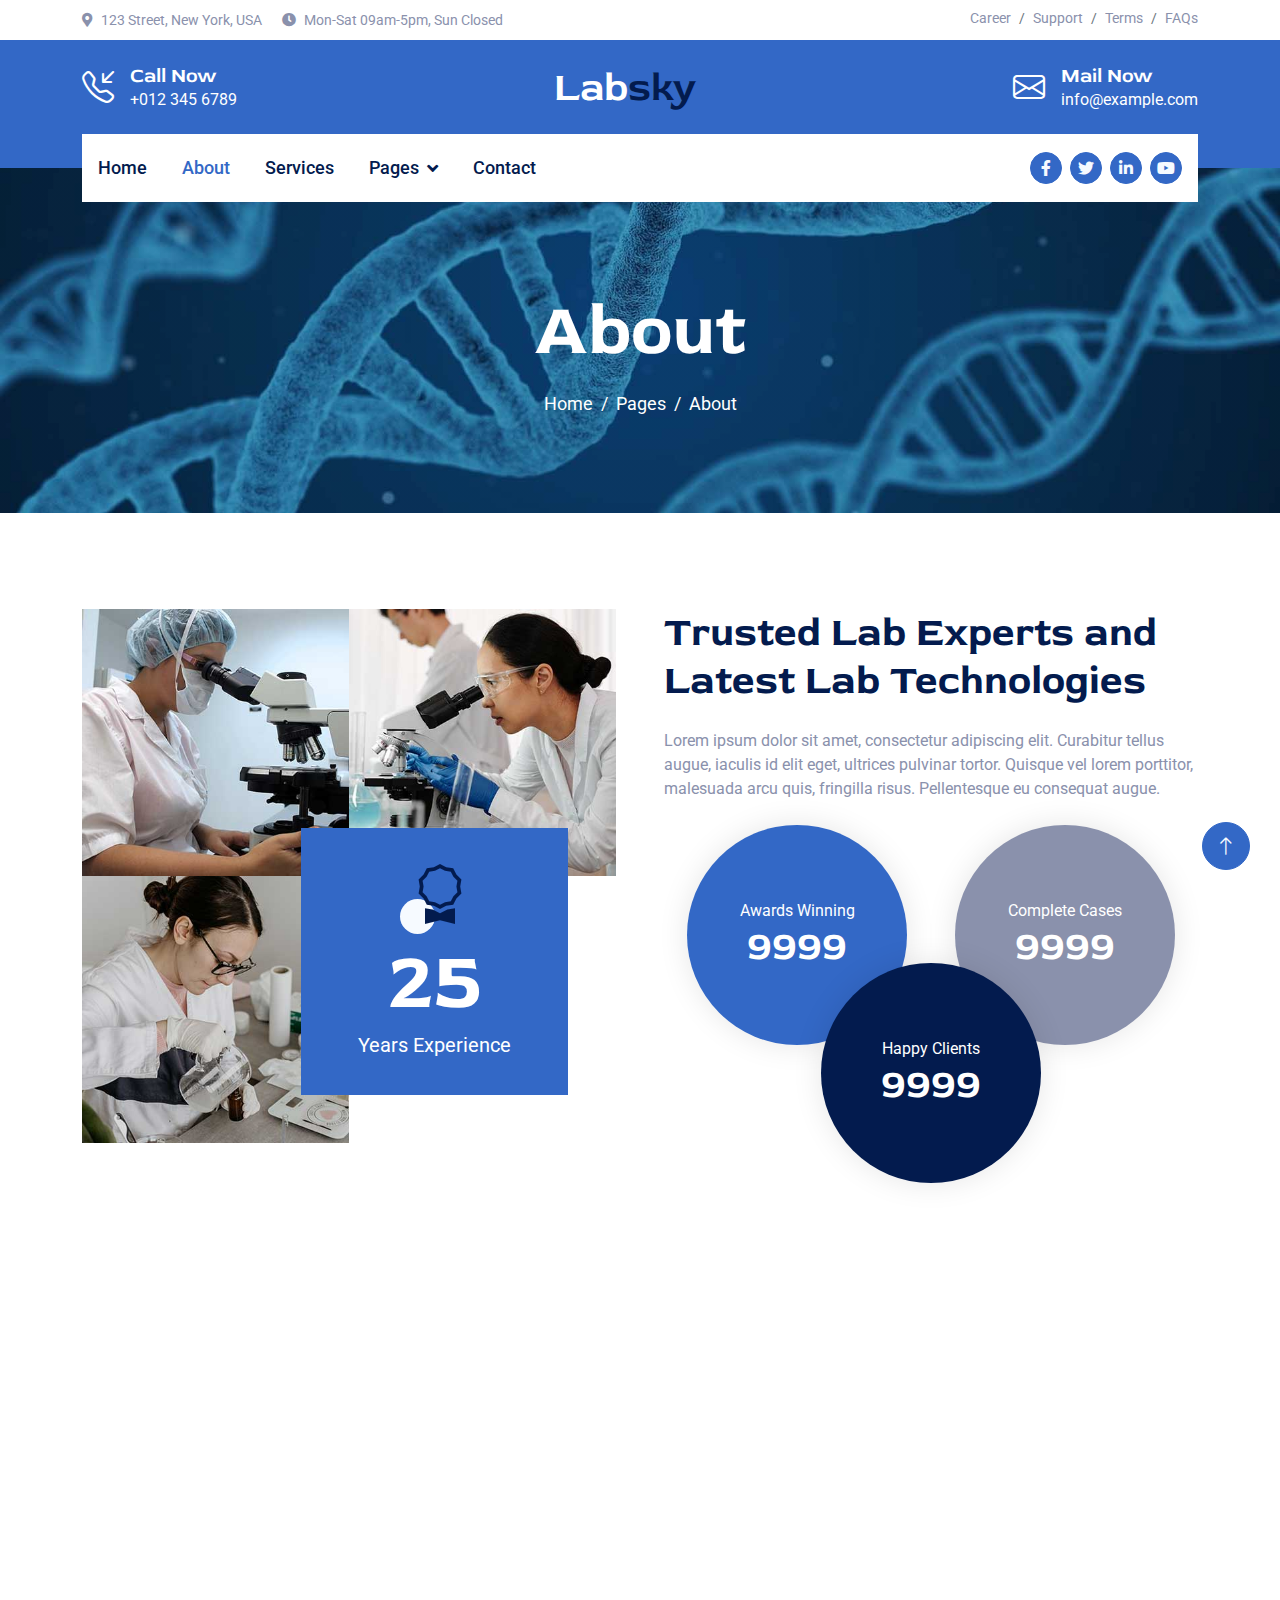
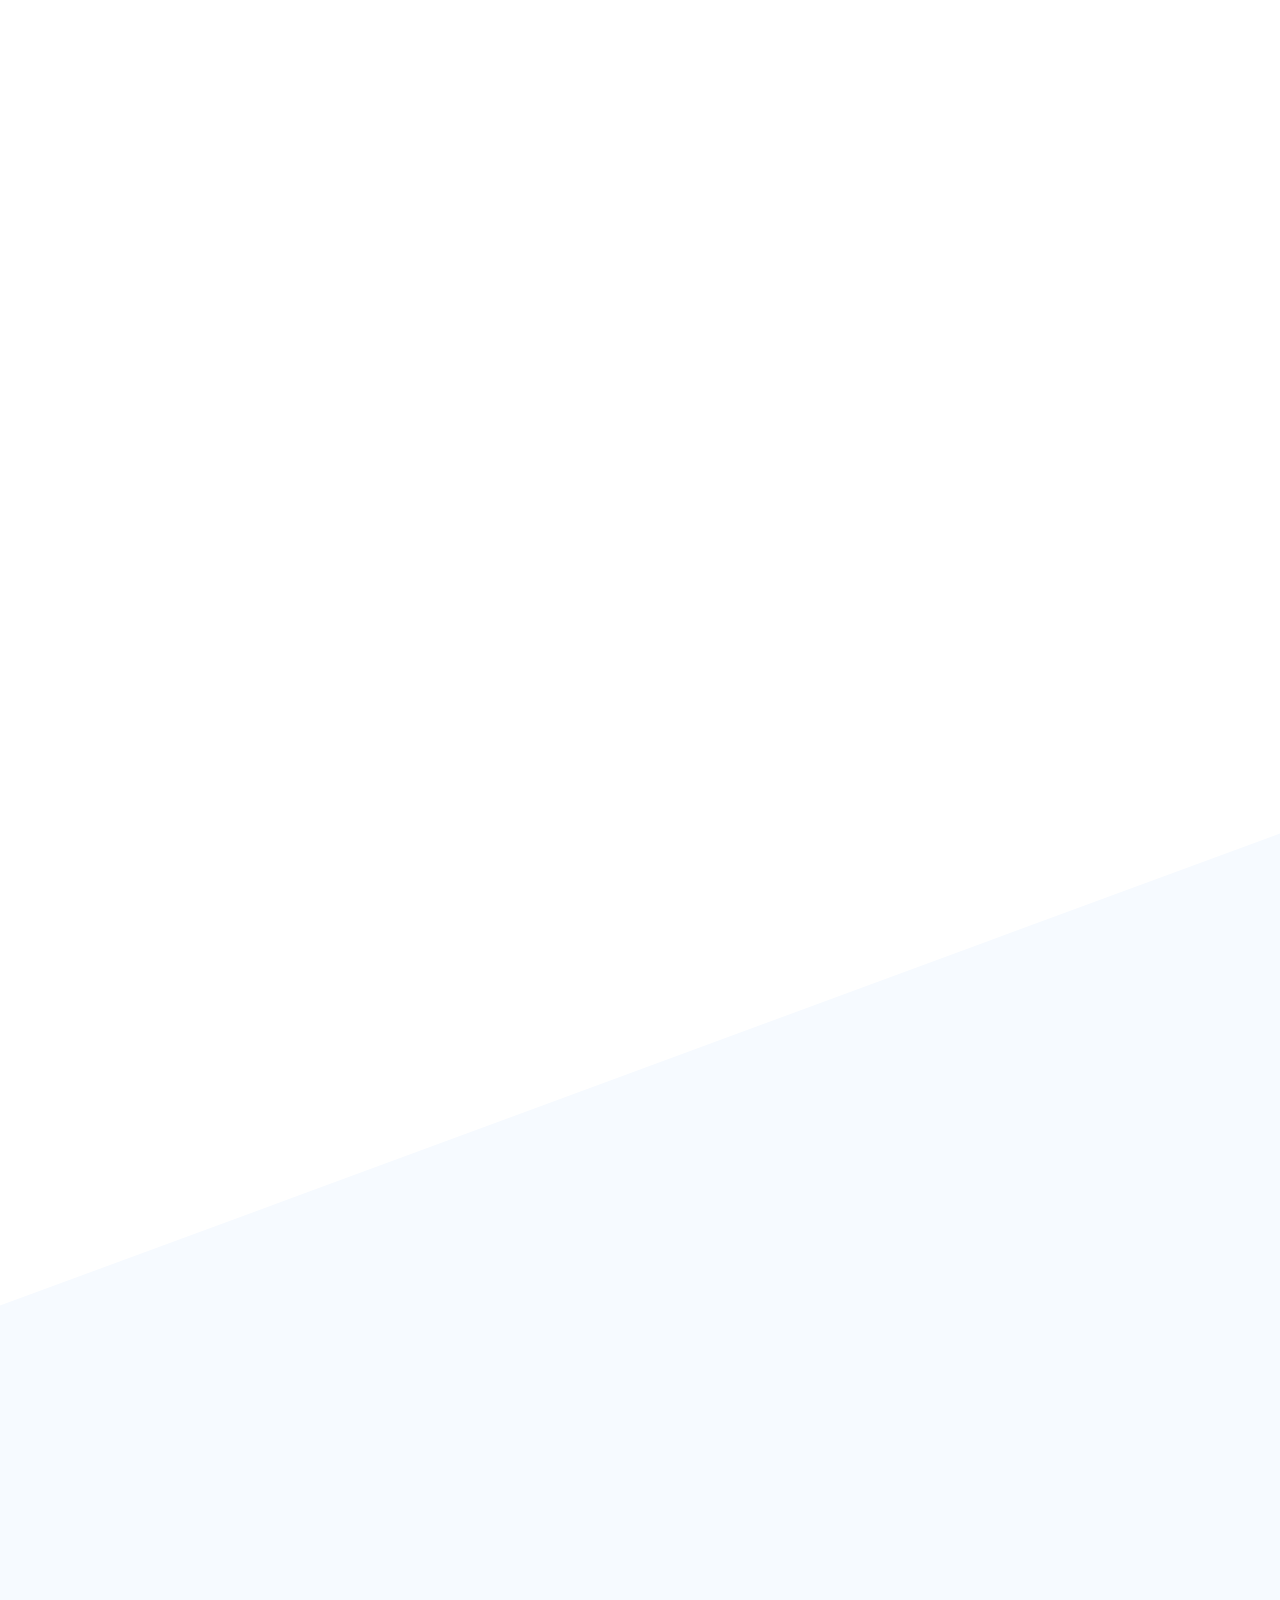
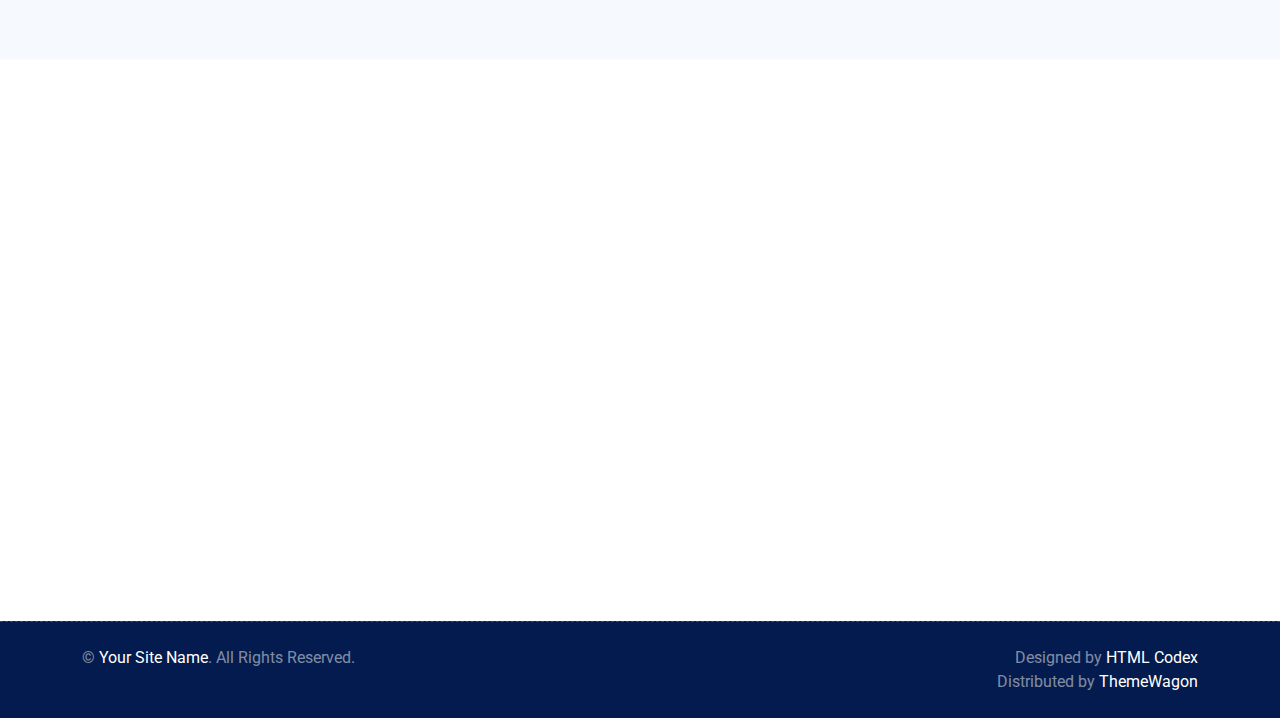
<file: about.html>
<!DOCTYPE html>
<html lang="en">

<head>
    <meta charset="utf-8">
    <title>Fitness - Laboratory HTML Website Template</title>
    <meta content="width=device-width, initial-scale=1.0" name="viewport">
    <meta content="" name="keywords">
    <meta content="" name="description">

    <!-- Favicon -->
    <link href="img/favicon.ico" rel="icon">

    <!-- Google Web Fonts -->
    <link rel="preconnect" href="https://fonts.googleapis.com">
    <link rel="preconnect" href="https://fonts.gstatic.com" crossorigin>
    <link href="https://fonts.googleapis.com/css2?family=Roboto:wght@400;500&family=Red+Rose:wght@600;700&display=swap" rel="stylesheet">

    <!-- Icon Font Stylesheet -->
    <link href="https://cdnjs.cloudflare.com/ajax/libs/font-awesome/5.10.0/css/all.min.css" rel="stylesheet">
    <link rel="stylesheet" href="https://cdn.jsdelivr.net/npm/bootstrap-icons@1.10.4/font/bootstrap-icons.css">

    <!-- Libraries Stylesheet -->
    <link href="lib/animate/animate.min.css" rel="stylesheet">
    <link href="lib/owlcarousel/assets/owl.carousel.min.css" rel="stylesheet">

    <!-- Customized Bootstrap Stylesheet -->
    <link href="css/bootstrap.min.css" rel="stylesheet">

    <!-- Template Stylesheet -->
    <link href="css/style.css" rel="stylesheet">
</head>

<body>
    <!-- Spinner Start -->
    <div id="spinner" class="show bg-white position-fixed translate-middle w-100 vh-100 top-50 start-50 d-flex align-items-center justify-content-center">
        <div class="spinner-border text-primary" role="status" style="width: 3rem; height: 3rem;"></div>
    </div>
    <!-- Spinner End -->


    <!-- Topbar Start -->
    <div class="container-fluid py-2 d-none d-lg-flex">
        <div class="container">
            <div class="d-flex justify-content-between">
                <div>
                    <small class="me-3"><i class="fa fa-map-marker-alt me-2"></i>123 Street, New York, USA</small>
                    <small class="me-3"><i class="fa fa-clock me-2"></i>Mon-Sat 09am-5pm, Sun Closed</small>
                </div>
                <nav class="breadcrumb mb-0">
                    <a class="breadcrumb-item small text-body" href="#">Career</a>
                    <a class="breadcrumb-item small text-body" href="#">Support</a>
                    <a class="breadcrumb-item small text-body" href="#">Terms</a>
                    <a class="breadcrumb-item small text-body" href="#">FAQs</a>
                </nav>
            </div>
        </div>
    </div>
    <!-- Topbar End -->


    <!-- Brand Start -->
    <div class="container-fluid bg-primary text-white pt-4 pb-5 d-none d-lg-flex">
        <div class="container pb-2">
            <div class="d-flex align-items-center justify-content-between">
                <div class="d-flex">
                    <i class="bi bi-telephone-inbound fs-2"></i>
                    <div class="ms-3">
                        <h5 class="text-white mb-0">Call Now</h5>
                        <span>+012 345 6789</span>
                    </div>
                </div>
                <a href="index.html" class="h1 text-white mb-0">Lab<span class="text-dark">sky</span></a>
                <div class="d-flex">
                    <i class="bi bi-envelope fs-2"></i>
                    <div class="ms-3">
                        <h5 class="text-white mb-0">Mail Now</h5>
                        <span>info@example.com</span>
                    </div>
                </div>
            </div>
        </div>
    </div>
    <!-- Brand End -->


    <!-- Navbar Start -->
    <div class="container-fluid sticky-top">
        <div class="container">
            <nav class="navbar navbar-expand-lg navbar-light bg-white py-lg-0 px-lg-3">
                <a href="index.html" class="navbar-brand d-lg-none">
                    <h1 class="text-primary m-0">Lab<span class="text-dark">sky</span></h1>
                </a>
                <button type="button" class="navbar-toggler me-0" data-bs-toggle="collapse" data-bs-target="#navbarCollapse">
                    <span class="navbar-toggler-icon"></span>
                </button>
                <div class="collapse navbar-collapse" id="navbarCollapse">
                    <div class="navbar-nav">
                        <a href="index.html" class="nav-item nav-link">Home</a>
                        <a href="about.html" class="nav-item nav-link active">About</a>
                        <a href="service.html" class="nav-item nav-link">Services</a>
                        <div class="nav-item dropdown">
                            <a href="#" class="nav-link dropdown-toggle" data-bs-toggle="dropdown">Pages</a>
                            <div class="dropdown-menu bg-light m-0">
                                <a href="feature.html" class="dropdown-item">Features</a>
                                <a href="team.html" class="dropdown-item">Our Team</a>
                                <a href="testimonial.html" class="dropdown-item">Testimonial</a>
                                <a href="appoinment.html" class="dropdown-item">Appoinment</a>
                                <a href="404.html" class="dropdown-item">404 Page</a>
                            </div>
                        </div>
                        <a href="contact.html" class="nav-item nav-link">Contact</a>
                    </div>
                    <div class="ms-auto d-none d-lg-flex">
                        <a class="btn btn-sm-square btn-primary ms-2" href=""><i class="fab fa-facebook-f"></i></a>
                        <a class="btn btn-sm-square btn-primary ms-2" href=""><i class="fab fa-twitter"></i></a>
                        <a class="btn btn-sm-square btn-primary ms-2" href=""><i class="fab fa-linkedin-in"></i></a>
                        <a class="btn btn-sm-square btn-primary ms-2" href=""><i class="fab fa-youtube"></i></a>
                    </div>
                </div>
            </nav>
        </div>
    </div>
    <!-- Navbar End -->


    <!-- Page Header Start -->
    <div class="container-fluid page-header py-5 mb-5 wow fadeIn" data-wow-delay="0.1s">
        <div class="container text-center py-5 mt-4">
            <h1 class="display-2 text-white mb-3 animated slideInDown">About</h1>
            <nav aria-label="breadcrumb animated slideInDown">
                <ol class="breadcrumb justify-content-center mb-0">
                    <li class="breadcrumb-item"><a href="#">Home</a></li>
                    <li class="breadcrumb-item"><a href="#">Pages</a></li>
                    <li class="breadcrumb-item" aria-current="page">About</li>
                </ol>
            </nav>
        </div>
    </div>
    <!-- Page Header End -->


    <!-- About Start -->
    <div class="container-fluid py-5">
        <div class="container">
            <div class="row g-5">
                <div class="col-lg-6 wow fadeIn" data-wow-delay="0.1s">
                    <div class="row g-0">
                        <div class="col-6">
                            <img class="img-fluid" src="img/about-1.jpg">
                        </div>
                        <div class="col-6">
                            <img class="img-fluid" src="img/about-2.jpg">
                        </div>
                        <div class="col-6">
                            <img class="img-fluid" src="img/about-3.jpg">
                        </div>
                        <div class="col-6">
                            <div class="bg-primary w-100 h-100 mt-n5 ms-n5 d-flex flex-column align-items-center justify-content-center">
                                <div class="icon-box-light">
                                    <i class="bi bi-award text-dark"></i>
                                </div>
                                <h1 class="display-1 text-white mb-0" data-toggle="counter-up">25</h1>
                                <small class="fs-5 text-white">Years Experience</small>
                            </div>
                        </div>
                    </div>
                </div>
                <div class="col-lg-6 wow fadeIn" data-wow-delay="0.5s">
                    <h1 class="display-6 mb-4">Trusted Lab Experts and Latest Lab Technologies</h1>
                    <p class="mb-4">Lorem ipsum dolor sit amet, consectetur adipiscing elit. Curabitur tellus augue, iaculis id elit eget, ultrices pulvinar tortor. Quisque vel lorem porttitor, malesuada arcu quis, fringilla risus. Pellentesque eu consequat augue.</p>
                    <div class="row g-4 g-sm-5 justify-content-center">
                        <div class="col-sm-6">
                            <div class="about-fact btn-square flex-column rounded-circle bg-primary ms-sm-auto">
                                <p class="text-white mb-0">Awards Winning</p>
                                <h1 class="text-white mb-0" data-toggle="counter-up">9999</h1>
                            </div>
                        </div>
                        <div class="col-sm-6 text-start">
                            <div class="about-fact btn-square flex-column rounded-circle bg-secondary me-sm-auto">
                                <p class="text-white mb-0">Complete Cases</p>
                                <h1 class="text-white mb-0" data-toggle="counter-up">9999</h1>
                            </div>
                        </div>
                        <div class="col-sm-6">
                            <div class="about-fact mt-n130 btn-square flex-column rounded-circle bg-dark mx-sm-auto">
                                <p class="text-white mb-0">Happy Clients</p>
                                <h1 class="text-white mb-0" data-toggle="counter-up">9999</h1>
                            </div>
                        </div>
                    </div>
                </div>
            </div>
        </div>
    </div>
    <!-- About End -->


    <!-- Features Start -->
    <div class="container-fluid feature my-5 wow fadeInUp" data-wow-delay="0.1s">
        <div class="container">
            <div class="row g-0">
                <div class="col-lg-6 pt-lg-5">
                    <div class="bg-white p-5 mt-lg-5">
                        <h1 class="display-6 mb-4 wow fadeIn" data-wow-delay="0.3s">The Best Medical Test & Laboratory Solution</h1>
                        <p class="mb-4 wow fadeIn" data-wow-delay="0.4s">Lorem ipsum dolor sit amet, consectetur adipiscing elit. Curabitur tellus augue, iaculis id elit eget, ultrices pulvinar tortor. Quisque vel lorem porttitor, malesuada arcu quis, fringilla risus. Pellentesque eu consequat augue.</p>
                        <div class="row g-5 pt-2 mb-5">
                            <div class="col-sm-6 wow fadeIn" data-wow-delay="0.3s">
                                <div class="icon-box-primary mb-4">
                                    <i class="bi bi-person-plus text-dark"></i>
                                </div>
                                <h5 class="mb-3">Experience Doctors</h5>
                                <span>Lorem ipsum dolor sit amet, consectetur adipiscing elit.</span>
                            </div>
                            <div class="col-sm-6 wow fadeIn" data-wow-delay="0.4s">
                                <div class="icon-box-primary mb-4">
                                    <i class="bi bi-check-all text-dark"></i>
                                </div>
                                <h5 class="mb-3">Advanced Microscopy</h5>
                                <span>Lorem ipsum dolor sit amet, consectetur adipiscing elit.</span>
                            </div>
                        </div>
                        <a class="btn btn-primary py-3 px-5 wow fadeIn" data-wow-delay="0.5s" href="">Explore More</a>
                    </div>
                </div>
                <div class="col-lg-6">
                    <div class="row h-100 align-items-end">
                        <div class="col-12 wow fadeIn" data-wow-delay="0.3s">
                            <div class="d-flex align-items-center justify-content-center" style="min-height: 300px;">
                                <button type="button" class="btn-play" data-bs-toggle="modal" data-src="https://www.youtube.com/embed/DWRcNpR6Kdc" data-bs-target="#videoModal">
                                    <span></span>
                                </button>
                            </div>
                        </div>
                        <div class="col-12">
                            <div class="bg-primary p-5">
                                <div class="experience mb-4 wow fadeIn" data-wow-delay="0.3s">
                                    <div class="d-flex justify-content-between mb-2">
                                        <span class="text-white">Sample Preparation</span>
                                        <span class="text-white">90%</span>
                                    </div>
                                    <div class="progress">
                                        <div class="progress-bar bg-dark" role="progressbar" aria-valuenow="90" aria-valuemin="0" aria-valuemax="100"></div>
                                    </div>
                                </div>
                                <div class="experience mb-4 wow fadeIn" data-wow-delay="0.4s">
                                    <div class="d-flex justify-content-between mb-2">
                                        <span class="text-white">Result Accuracy</span>
                                        <span class="text-white">95%</span>
                                    </div>
                                    <div class="progress">
                                        <div class="progress-bar bg-dark" role="progressbar" aria-valuenow="95" aria-valuemin="0" aria-valuemax="100"></div>
                                    </div>
                                </div>
                                <div class="experience mb-0 wow fadeIn" data-wow-delay="0.5s">
                                    <div class="d-flex justify-content-between mb-2">
                                        <span class="text-white">Lab Equipments</span>
                                        <span class="text-white">90%</span>
                                    </div>
                                    <div class="progress">
                                        <div class="progress-bar bg-dark" role="progressbar" aria-valuenow="90" aria-valuemin="0" aria-valuemax="100"></div>
                                    </div>
                                </div>
                            </div>
                        </div>
                    </div>
                </div>
            </div>
        </div>
    </div>
    <!-- Features End -->


    <!-- Video Modal Start -->
    <div class="modal modal-video fade" id="videoModal" tabindex="-1" aria-labelledby="exampleModalLabel" aria-hidden="true">
        <div class="modal-dialog">
            <div class="modal-content rounded-0">
                <div class="modal-header">
                    <h3 class="modal-title" id="exampleModalLabel">Youtube Video</h3>
                    <button type="button" class="btn-close" data-bs-dismiss="modal" aria-label="Close"></button>
                </div>
                <div class="modal-body">
                    <!-- 16:9 aspect ratio -->
                    <div class="ratio ratio-16x9">
                        <iframe class="embed-responsive-item" src="" id="video" allowfullscreen allowscriptaccess="always" allow="autoplay"></iframe>
                    </div>
                </div>
            </div>
        </div>
    </div>
    <!-- Video Modal End -->


    <!-- Team Start -->
    <div class="container-fluid container-team py-5">
        <div class="container pb-5">
            <div class="row g-5 align-items-center mb-5">
                <div class="col-md-6 wow fadeIn" data-wow-delay="0.3s">
                    <img class="img-fluid w-100" src="img/team-1.jpg" alt="">
                </div>
                <div class="col-md-6 wow fadeIn" data-wow-delay="0.5s">
                    <h1 class="display-6 mb-3">Dr. John Martin</h1>
                    <p class="mb-1">CEO & Founder</p>
                    <p class="mb-5">Fitness, New York, USA</p>
                    <h3 class="mb-3">Biography</h3>
                    <p class="mb-4">Lorem ipsum dolor sit amet, consectetur adipiscing elit. Curabitur tellus augue, iaculis id elit eget, ultrices pulvinar tortor. Quisque vel lorem porttitor, malesuada arcu quis, fringilla risus. Pellentesque eu consequat augue.</p>
                    <p class="mb-4">Lorem ipsum dolor sit amet, consectetur adipiscing elit. Curabitur tellus augue, iaculis id elit eget, ultrices pulvinar tortor. Quisque vel lorem porttitor, malesuada arcu quis, fringilla risus. Pellentesque eu consequat augue.</p>
                    <div class="d-flex">
                        <a class="btn btn-lg-square btn-primary me-2" href=""><i class="fab fa-facebook-f"></i></a>
                        <a class="btn btn-lg-square btn-primary me-2" href=""><i class="fab fa-twitter"></i></a>
                        <a class="btn btn-lg-square btn-primary me-2" href=""><i class="fab fa-linkedin-in"></i></a>
                        <a class="btn btn-lg-square btn-primary me-2" href=""><i class="fab fa-youtube"></i></a>
                    </div>
                </div>
            </div>
            <div class="row g-4">
                <div class="col-lg-3 col-md-6 wow fadeInUp" data-wow-delay="0.1s">
                    <div class="team-item">
                        <div class="position-relative overflow-hidden">
                            <img class="img-fluid w-100" src="img/team-2.jpg" alt="">
                            <div class="team-social">
                                <a class="btn btn-square btn-light mx-1" href=""><i class="fab fa-facebook-f"></i></a>
                                <a class="btn btn-square btn-light mx-1" href=""><i class="fab fa-twitter"></i></a>
                                <a class="btn btn-square btn-light mx-1" href=""><i class="fab fa-linkedin-in"></i></a>
                                <a class="btn btn-square btn-light mx-1" href=""><i class="fab fa-youtube"></i></a>
                            </div>
                        </div>
                        <div class="text-center p-4">
                            <h5 class="mb-1">Alex Robin</h5>
                            <span>Lab Assistant</span>
                        </div>
                    </div>
                </div>
                <div class="col-lg-3 col-md-6 wow fadeInUp" data-wow-delay="0.3s">
                    <div class="team-item">
                        <div class="position-relative overflow-hidden">
                            <img class="img-fluid w-100" src="img/team-3.jpg" alt="">
                            <div class="team-social">
                                <a class="btn btn-square btn-light mx-1" href=""><i class="fab fa-facebook-f"></i></a>
                                <a class="btn btn-square btn-light mx-1" href=""><i class="fab fa-twitter"></i></a>
                                <a class="btn btn-square btn-light mx-1" href=""><i class="fab fa-linkedin-in"></i></a>
                                <a class="btn btn-square btn-light mx-1" href=""><i class="fab fa-youtube"></i></a>
                            </div>
                        </div>
                        <div class="text-center p-4">
                            <h5 class="mb-1">Andrew Bon</h5>
                            <span>Lab Assistant</span>
                        </div>
                    </div>
                </div>
                <div class="col-lg-3 col-md-6 wow fadeInUp" data-wow-delay="0.5s">
                    <div class="team-item">
                        <div class="position-relative overflow-hidden">
                            <img class="img-fluid w-100" src="img/team-4.jpg" alt="">
                            <div class="team-social">
                                <a class="btn btn-square btn-light mx-1" href=""><i class="fab fa-facebook-f"></i></a>
                                <a class="btn btn-square btn-light mx-1" href=""><i class="fab fa-twitter"></i></a>
                                <a class="btn btn-square btn-light mx-1" href=""><i class="fab fa-linkedin-in"></i></a>
                                <a class="btn btn-square btn-light mx-1" href=""><i class="fab fa-youtube"></i></a>
                            </div>
                        </div>
                        <div class="text-center p-4">
                            <h5 class="mb-1">Martin Tompson</h5>
                            <span>Lab Assistant</span>
                        </div>
                    </div>
                </div>
                <div class="col-lg-3 col-md-6 wow fadeInUp" data-wow-delay="0.7s">
                    <div class="team-item">
                        <div class="position-relative overflow-hidden">
                            <img class="img-fluid w-100" src="img/team-5.jpg" alt="">
                            <div class="team-social">
                                <a class="btn btn-square btn-light mx-1" href=""><i class="fab fa-facebook-f"></i></a>
                                <a class="btn btn-square btn-light mx-1" href=""><i class="fab fa-twitter"></i></a>
                                <a class="btn btn-square btn-light mx-1" href=""><i class="fab fa-linkedin-in"></i></a>
                                <a class="btn btn-square btn-light mx-1" href=""><i class="fab fa-youtube"></i></a>
                            </div>
                        </div>
                        <div class="text-center p-4">
                            <h5 class="mb-1">Clarabelle Samber</h5>
                            <span>Lab Assistant</span>
                        </div>
                    </div>
                </div>
            </div>
        </div>
    </div>
    <!-- Team End -->


    <!-- Footer Start -->
    <div class="container-fluid footer position-relative bg-dark text-white-50 py-5 wow fadeIn" data-wow-delay="0.1s">
        <div class="container">
            <div class="row g-5 py-5">
                <div class="col-lg-6 pe-lg-5">
                    <a href="index.html" class="navbar-brand">
                        <h1 class="h1 text-primary mb-0">Lab<span class="text-white">sky</span></h1>
                    </a>
                    <p class="fs-5 mb-4">Lorem ipsum dolor sit amet, consectetur adipiscing elit. Curabitur tellus augue, iaculis id elit eget, ultrices pulvinar tortor.</p>
                    <p><i class="fa fa-map-marker-alt me-2"></i>123 Street, New York, USA</p>
                    <p><i class="fa fa-phone-alt me-2"></i>+012 345 67890</p>
                    <p><i class="fa fa-envelope me-2"></i>info@example.com</p>
                    <div class="d-flex mt-4">
                        <a class="btn btn-lg-square btn-primary me-2" href="#"><i class="fab fa-twitter"></i></a>
                        <a class="btn btn-lg-square btn-primary me-2" href="#"><i class="fab fa-facebook-f"></i></a>
                        <a class="btn btn-lg-square btn-primary me-2" href="#"><i class="fab fa-linkedin-in"></i></a>
                        <a class="btn btn-lg-square btn-primary me-2" href="#"><i class="fab fa-instagram"></i></a>
                    </div>
                </div>
                <div class="col-lg-6 ps-lg-5">
                    <div class="row g-5">
                        <div class="col-sm-6">
                            <h4 class="text-light mb-4">Quick Links</h4>
                            <a class="btn btn-link" href="">About Us</a>
                            <a class="btn btn-link" href="">Contact Us</a>
                            <a class="btn btn-link" href="">Our Services</a>
                            <a class="btn btn-link" href="">Terms & Condition</a>
                            <a class="btn btn-link" href="">Support</a>
                        </div>
                        <div class="col-sm-6">
                            <h4 class="text-light mb-4">Popular Links</h4>
                            <a class="btn btn-link" href="">About Us</a>
                            <a class="btn btn-link" href="">Contact Us</a>
                            <a class="btn btn-link" href="">Our Services</a>
                            <a class="btn btn-link" href="">Terms & Condition</a>
                            <a class="btn btn-link" href="">Support</a>
                        </div>
                        <div class="col-sm-12">
                            <h4 class="text-light mb-4">Newsletter</h4>
                            <div class="w-100">
                                <div class="input-group">
                                    <input type="text" class="form-control border-0 py-3 px-4" style="background: rgba(255, 255, 255, .1);" placeholder="Your Email Address"><button class="btn btn-primary px-4">Sign Up</button>
                                </div>
                            </div>
                        </div>
                    </div>
                </div>
            </div>
        </div>
    </div>
    <!-- Footer End -->


    <!-- Copyright Start -->
    <div class="container-fluid copyright bg-dark text-white-50 py-4">
        <div class="container">
            <div class="row">
                <div class="col-md-6 text-center text-md-start">
                    <p class="mb-0">&copy; <a href="#">Your Site Name</a>. All Rights Reserved.</p>
                </div>
                <div class="col-md-6 text-center text-md-end">
                    <!--/*** This template is free as long as you keep the footer author’s credit link/attribution link/backlink. If you'd like to use the template without the footer author’s credit link/attribution link/backlink, you can purchase the Credit Removal License from "https://htmlcodex.com/credit-removal". Thank you for your support. ***/-->
                    <p class="mb-0">Designed by <a href="https://htmlcodex.com">HTML Codex</a><br>Distributed by <a href="https://themewagon.com">ThemeWagon</a></p>
                </div>
            </div>
        </div>
    </div>
    <!-- Copyright End -->


    <!-- Back to Top -->
    <a href="#" class="btn btn-lg btn-primary btn-lg-square rounded-circle back-to-top"><i class="bi bi-arrow-up"></i></a>


    <!-- JavaScript Libraries -->
    <script src="https://ajax.googleapis.com/ajax/libs/jquery/3.6.1/jquery.min.js"></script>
    <script src="https://cdn.jsdelivr.net/npm/bootstrap@5.0.0/dist/js/bootstrap.bundle.min.js"></script>
    <script src="lib/wow/wow.min.js"></script>
    <script src="lib/easing/easing.min.js"></script>
    <script src="lib/waypoints/waypoints.min.js"></script>
    <script src="lib/counterup/counterup.min.js"></script>
    <script src="lib/owlcarousel/owl.carousel.min.js"></script>

    <!-- Template Javascript -->
    <script src="js/main.js"></script>
</body>

</html>
</file>
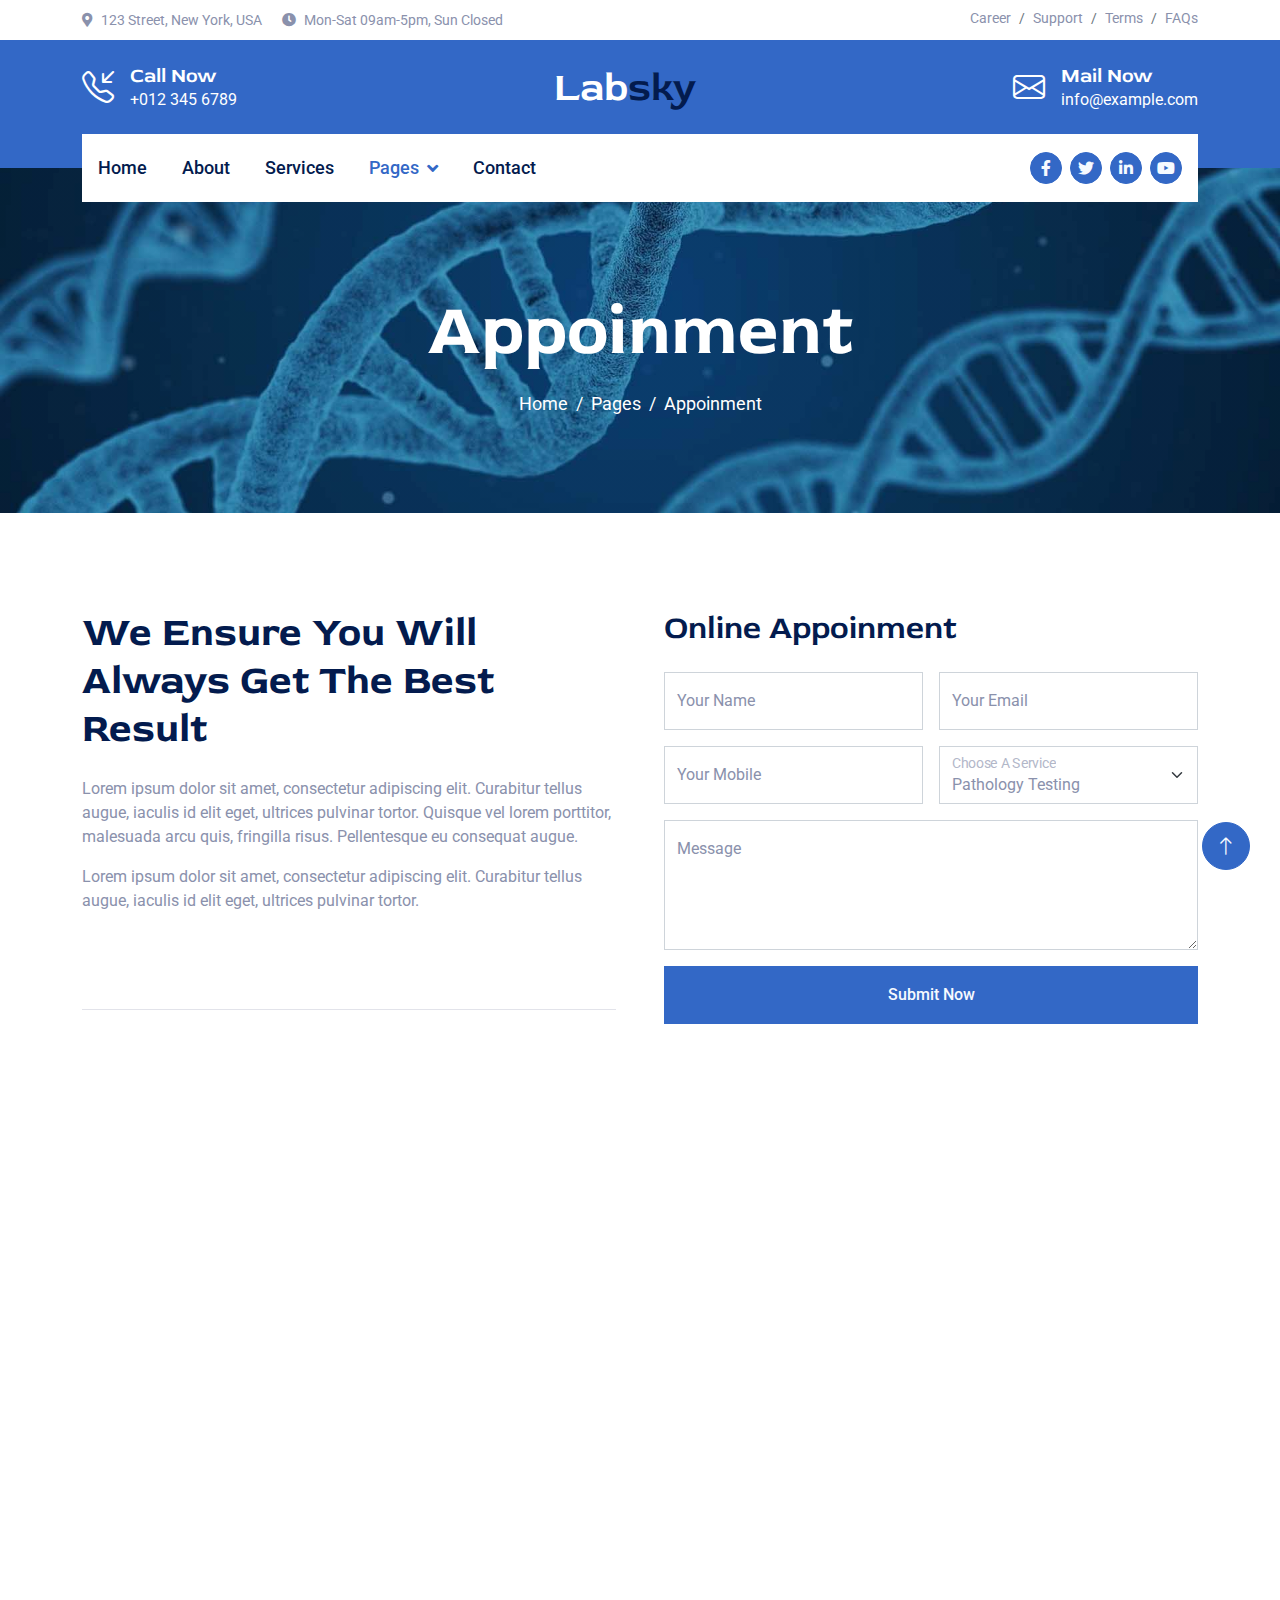
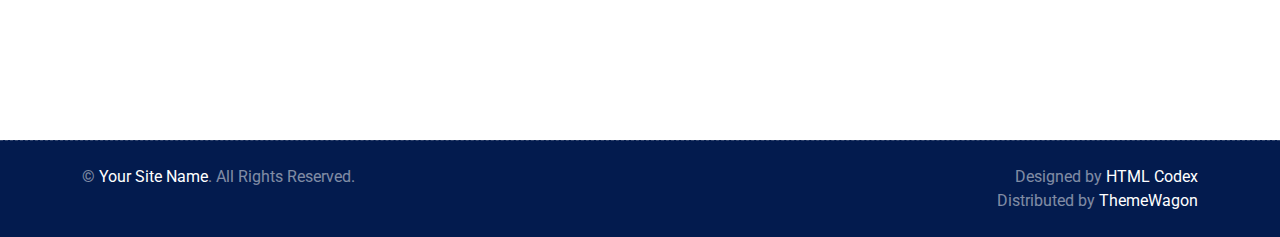
<file: appoinment.html>
<!DOCTYPE html>
<html lang="en">

<head>
    <meta charset="utf-8">
    <title>Fitness - Laboratory HTML Website Template</title>
    <meta content="width=device-width, initial-scale=1.0" name="viewport">
    <meta content="" name="keywords">
    <meta content="" name="description">

    <!-- Favicon -->
    <link href="img/favicon.ico" rel="icon">

    <!-- Google Web Fonts -->
    <link rel="preconnect" href="https://fonts.googleapis.com">
    <link rel="preconnect" href="https://fonts.gstatic.com" crossorigin>
    <link href="https://fonts.googleapis.com/css2?family=Roboto:wght@400;500&family=Red+Rose:wght@600;700&display=swap" rel="stylesheet">

    <!-- Icon Font Stylesheet -->
    <link href="https://cdnjs.cloudflare.com/ajax/libs/font-awesome/5.10.0/css/all.min.css" rel="stylesheet">
    <link rel="stylesheet" href="https://cdn.jsdelivr.net/npm/bootstrap-icons@1.10.4/font/bootstrap-icons.css">

    <!-- Libraries Stylesheet -->
    <link href="lib/animate/animate.min.css" rel="stylesheet">
    <link href="lib/owlcarousel/assets/owl.carousel.min.css" rel="stylesheet">

    <!-- Customized Bootstrap Stylesheet -->
    <link href="css/bootstrap.min.css" rel="stylesheet">

    <!-- Template Stylesheet -->
    <link href="css/style.css" rel="stylesheet">
</head>

<body>
    <!-- Spinner Start -->
    <div id="spinner" class="show bg-white position-fixed translate-middle w-100 vh-100 top-50 start-50 d-flex align-items-center justify-content-center">
        <div class="spinner-border text-primary" role="status" style="width: 3rem; height: 3rem;"></div>
    </div>
    <!-- Spinner End -->


    <!-- Topbar Start -->
    <div class="container-fluid py-2 d-none d-lg-flex">
        <div class="container">
            <div class="d-flex justify-content-between">
                <div>
                    <small class="me-3"><i class="fa fa-map-marker-alt me-2"></i>123 Street, New York, USA</small>
                    <small class="me-3"><i class="fa fa-clock me-2"></i>Mon-Sat 09am-5pm, Sun Closed</small>
                </div>
                <nav class="breadcrumb mb-0">
                    <a class="breadcrumb-item small text-body" href="#">Career</a>
                    <a class="breadcrumb-item small text-body" href="#">Support</a>
                    <a class="breadcrumb-item small text-body" href="#">Terms</a>
                    <a class="breadcrumb-item small text-body" href="#">FAQs</a>
                </nav>
            </div>
        </div>
    </div>
    <!-- Topbar End -->


    <!-- Brand Start -->
    <div class="container-fluid bg-primary text-white pt-4 pb-5 d-none d-lg-flex">
        <div class="container pb-2">
            <div class="d-flex align-items-center justify-content-between">
                <div class="d-flex">
                    <i class="bi bi-telephone-inbound fs-2"></i>
                    <div class="ms-3">
                        <h5 class="text-white mb-0">Call Now</h5>
                        <span>+012 345 6789</span>
                    </div>
                </div>
                <a href="index.html" class="h1 text-white mb-0">Lab<span class="text-dark">sky</span></a>
                <div class="d-flex">
                    <i class="bi bi-envelope fs-2"></i>
                    <div class="ms-3">
                        <h5 class="text-white mb-0">Mail Now</h5>
                        <span>info@example.com</span>
                    </div>
                </div>
            </div>
        </div>
    </div>
    <!-- Brand End -->


    <!-- Navbar Start -->
    <div class="container-fluid sticky-top">
        <div class="container">
            <nav class="navbar navbar-expand-lg navbar-light bg-white py-lg-0 px-lg-3">
                <a href="index.html" class="navbar-brand d-lg-none">
                    <h1 class="text-primary m-0">Lab<span class="text-dark">sky</span></h1>
                </a>
                <button type="button" class="navbar-toggler me-0" data-bs-toggle="collapse" data-bs-target="#navbarCollapse">
                    <span class="navbar-toggler-icon"></span>
                </button>
                <div class="collapse navbar-collapse" id="navbarCollapse">
                    <div class="navbar-nav">
                        <a href="index.html" class="nav-item nav-link">Home</a>
                        <a href="about.html" class="nav-item nav-link">About</a>
                        <a href="service.html" class="nav-item nav-link">Services</a>
                        <div class="nav-item dropdown">
                            <a href="#" class="nav-link dropdown-toggle active" data-bs-toggle="dropdown">Pages</a>
                            <div class="dropdown-menu bg-light m-0">
                                <a href="feature.html" class="dropdown-item">Features</a>
                                <a href="team.html" class="dropdown-item">Our Team</a>
                                <a href="testimonial.html" class="dropdown-item">Testimonial</a>
                                <a href="appoinment.html" class="dropdown-item active">Appoinment</a>
                                <a href="404.html" class="dropdown-item">404 Page</a>
                            </div>
                        </div>
                        <a href="contact.html" class="nav-item nav-link">Contact</a>
                    </div>
                    <div class="ms-auto d-none d-lg-flex">
                        <a class="btn btn-sm-square btn-primary ms-2" href=""><i class="fab fa-facebook-f"></i></a>
                        <a class="btn btn-sm-square btn-primary ms-2" href=""><i class="fab fa-twitter"></i></a>
                        <a class="btn btn-sm-square btn-primary ms-2" href=""><i class="fab fa-linkedin-in"></i></a>
                        <a class="btn btn-sm-square btn-primary ms-2" href=""><i class="fab fa-youtube"></i></a>
                    </div>
                </div>
            </nav>
        </div>
    </div>
    <!-- Navbar End -->


    <!-- Page Header Start -->
    <div class="container-fluid page-header py-5 mb-5 wow fadeIn" data-wow-delay="0.1s">
        <div class="container text-center py-5 mt-4">
            <h1 class="display-2 text-white mb-3 animated slideInDown">Appoinment</h1>
            <nav aria-label="breadcrumb animated slideInDown">
                <ol class="breadcrumb justify-content-center mb-0">
                    <li class="breadcrumb-item"><a href="#">Home</a></li>
                    <li class="breadcrumb-item"><a href="#">Pages</a></li>
                    <li class="breadcrumb-item" aria-current="page">Appoinment</li>
                </ol>
            </nav>
        </div>
    </div>
    <!-- Page Header End -->


    <!-- Appoinment Start -->
    <div class="container-fluid py-5">
        <div class="container">
            <div class="row g-5">
                <div class="col-lg-6 wow fadeInUp" data-wow-delay="0.1s">
                    <h1 class="display-6 mb-4">We Ensure You Will Always Get The Best Result</h1>
                    <p>Lorem ipsum dolor sit amet, consectetur adipiscing elit. Curabitur tellus augue, iaculis id elit eget, ultrices pulvinar tortor. Quisque vel lorem porttitor, malesuada arcu quis, fringilla risus. Pellentesque eu consequat augue.</p>
                    <p class="mb-4">Lorem ipsum dolor sit amet, consectetur adipiscing elit. Curabitur tellus augue, iaculis id elit eget, ultrices pulvinar tortor.</p>
                    <div class="d-flex align-items-start wow fadeIn" data-wow-delay="0.3s">
                        <div class="icon-box-primary">
                            <i class="bi bi-geo-alt text-dark fs-1"></i>
                        </div>
                        <div class="ms-3">
                            <h5>Office Address</h5>
                            <span>123 Street, New York, USA</span>
                        </div>
                    </div>
                    <hr>
                    <div class="d-flex align-items-start wow fadeIn" data-wow-delay="0.4s">
                        <div class="icon-box-primary">
                            <i class="bi bi-clock text-dark fs-1"></i>
                        </div>
                        <div class="ms-3">
                            <h5>Office Time</h5>
                            <span>Mon-Sat 09am-5pm, Sun Closed</span>
                        </div>
                    </div>
                </div>
                <div class="col-lg-6 wow fadeInUp" data-wow-delay="0.5s">
                    <h2 class="mb-4">Online Appoinment</h2>
                    <div class="row g-3">
                        <div class="col-sm-6">
                            <div class="form-floating">
                                <input type="text" class="form-control" id="name" placeholder="Your Name">
                                <label for="name">Your Name</label>
                            </div>
                        </div>
                        <div class="col-sm-6">
                            <div class="form-floating">
                                <input type="email" class="form-control" id="mail" placeholder="Your Email">
                                <label for="mail">Your Email</label>
                            </div>
                        </div>
                        <div class="col-sm-6">
                            <div class="form-floating">
                                <input type="text" class="form-control" id="mobile" placeholder="Your Mobile">
                                <label for="mobile">Your Mobile</label>
                            </div>
                        </div>
                        <div class="col-sm-6">
                            <div class="form-floating">
                                <select class="form-select" id="service">
                                    <option selected>Pathology Testing</option>
                                    <option value="">Microbiology Tests</option>
                                    <option value="">Biochemistry Tests</option>
                                    <option value="">Histopatology Tests</option>
                                </select>
                                <label for="service">Choose A Service</label>
                            </div>
                        </div>
                        <div class="col-12">
                            <div class="form-floating">
                                <textarea class="form-control" placeholder="Leave a message here" id="message" style="height: 130px"></textarea>
                                <label for="message">Message</label>
                            </div>
                        </div>
                        <div class="col-12 text-center">
                            <button class="btn btn-primary w-100 py-3" type="submit">Submit Now</button>
                        </div>
                    </div>
                </div>
            </div>
        </div>
    </div>
    <!-- Appoinment Start -->


    <!-- Footer Start -->
    <div class="container-fluid footer position-relative bg-dark text-white-50 py-5 mt-5 wow fadeIn" data-wow-delay="0.1s">
        <div class="container">
            <div class="row g-5 py-5">
                <div class="col-lg-6 pe-lg-5">
                    <a href="index.html" class="navbar-brand">
                        <h1 class="h1 text-primary mb-0">Lab<span class="text-white">sky</span></h1>
                    </a>
                    <p class="fs-5 mb-4">Lorem ipsum dolor sit amet, consectetur adipiscing elit. Curabitur tellus augue, iaculis id elit eget, ultrices pulvinar tortor.</p>
                    <p><i class="fa fa-map-marker-alt me-2"></i>123 Street, New York, USA</p>
                    <p><i class="fa fa-phone-alt me-2"></i>+012 345 67890</p>
                    <p><i class="fa fa-envelope me-2"></i>info@example.com</p>
                    <div class="d-flex mt-4">
                        <a class="btn btn-lg-square btn-primary me-2" href="#"><i class="fab fa-twitter"></i></a>
                        <a class="btn btn-lg-square btn-primary me-2" href="#"><i class="fab fa-facebook-f"></i></a>
                        <a class="btn btn-lg-square btn-primary me-2" href="#"><i class="fab fa-linkedin-in"></i></a>
                        <a class="btn btn-lg-square btn-primary me-2" href="#"><i class="fab fa-instagram"></i></a>
                    </div>
                </div>
                <div class="col-lg-6 ps-lg-5">
                    <div class="row g-5">
                        <div class="col-sm-6">
                            <h4 class="text-light mb-4">Quick Links</h4>
                            <a class="btn btn-link" href="">About Us</a>
                            <a class="btn btn-link" href="">Contact Us</a>
                            <a class="btn btn-link" href="">Our Services</a>
                            <a class="btn btn-link" href="">Terms & Condition</a>
                            <a class="btn btn-link" href="">Support</a>
                        </div>
                        <div class="col-sm-6">
                            <h4 class="text-light mb-4">Popular Links</h4>
                            <a class="btn btn-link" href="">About Us</a>
                            <a class="btn btn-link" href="">Contact Us</a>
                            <a class="btn btn-link" href="">Our Services</a>
                            <a class="btn btn-link" href="">Terms & Condition</a>
                            <a class="btn btn-link" href="">Support</a>
                        </div>
                        <div class="col-sm-12">
                            <h4 class="text-light mb-4">Newsletter</h4>
                            <div class="w-100">
                                <div class="input-group">
                                    <input type="text" class="form-control border-0 py-3 px-4" style="background: rgba(255, 255, 255, .1);" placeholder="Your Email Address"><button class="btn btn-primary px-4">Sign Up</button>
                                </div>
                            </div>
                        </div>
                    </div>
                </div>
            </div>
        </div>
    </div>
    <!-- Footer End -->


    <!-- Copyright Start -->
    <div class="container-fluid copyright bg-dark text-white-50 py-4">
        <div class="container">
            <div class="row">
                <div class="col-md-6 text-center text-md-start">
                    <p class="mb-0">&copy; <a href="#">Your Site Name</a>. All Rights Reserved.</p>
                </div>
                <div class="col-md-6 text-center text-md-end">
                    <!--/*** This template is free as long as you keep the footer author’s credit link/attribution link/backlink. If you'd like to use the template without the footer author’s credit link/attribution link/backlink, you can purchase the Credit Removal License from "https://htmlcodex.com/credit-removal". Thank you for your support. ***/-->
                    <p class="mb-0">Designed by <a href="https://htmlcodex.com">HTML Codex</a><br>Distributed by <a href="https://themewagon.com">ThemeWagon</a></p>
                </div>
            </div>
        </div>
    </div>
    <!-- Copyright End -->


    <!-- Back to Top -->
    <a href="#" class="btn btn-lg btn-primary btn-lg-square rounded-circle back-to-top"><i class="bi bi-arrow-up"></i></a>


    <!-- JavaScript Libraries -->
    <script src="https://ajax.googleapis.com/ajax/libs/jquery/3.6.1/jquery.min.js"></script>
    <script src="https://cdn.jsdelivr.net/npm/bootstrap@5.0.0/dist/js/bootstrap.bundle.min.js"></script>
    <script src="lib/wow/wow.min.js"></script>
    <script src="lib/easing/easing.min.js"></script>
    <script src="lib/waypoints/waypoints.min.js"></script>
    <script src="lib/counterup/counterup.min.js"></script>
    <script src="lib/owlcarousel/owl.carousel.min.js"></script>

    <!-- Template Javascript -->
    <script src="js/main.js"></script>
</body>

</html>
</file>
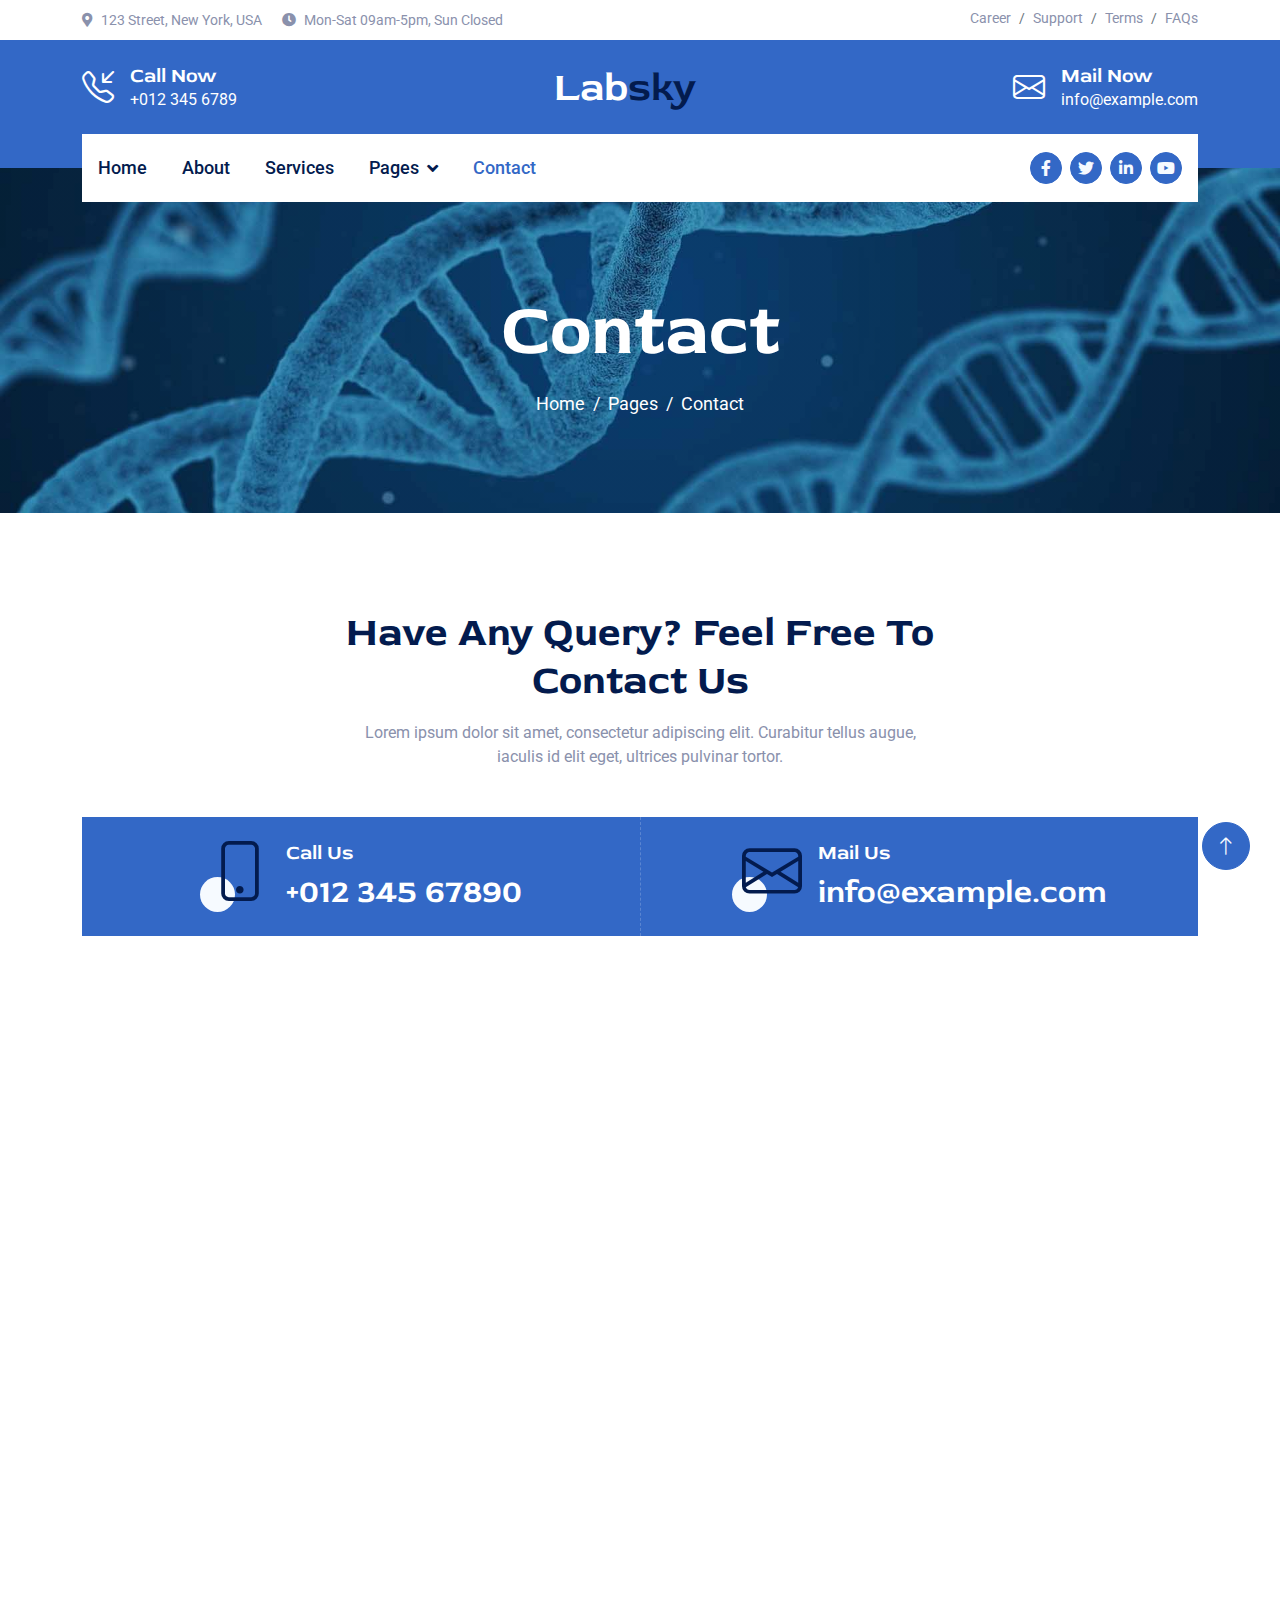
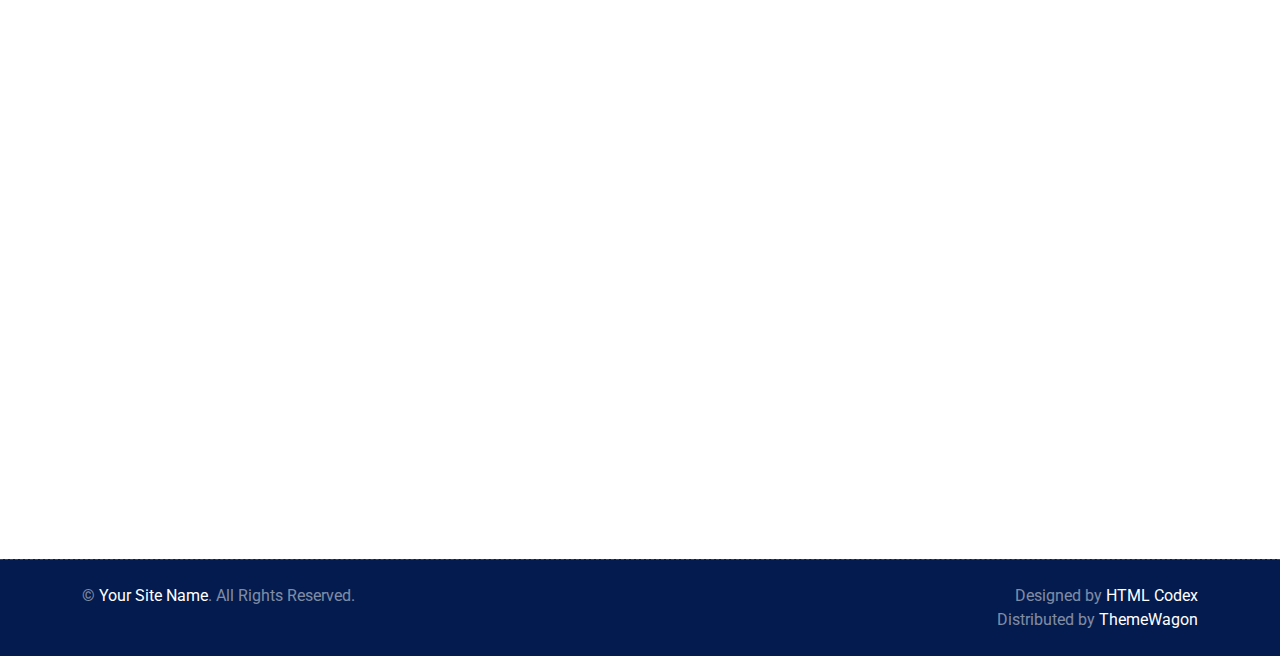
<file: contact.html>
<!DOCTYPE html>
<html lang="en">

<head>
    <meta charset="utf-8">
    <title>Fitness - Laboratory HTML Website Template</title>
    <meta content="width=device-width, initial-scale=1.0" name="viewport">
    <meta content="" name="keywords">
    <meta content="" name="description">

    <!-- Favicon -->
    <link href="img/favicon.ico" rel="icon">

    <!-- Google Web Fonts -->
    <link rel="preconnect" href="https://fonts.googleapis.com">
    <link rel="preconnect" href="https://fonts.gstatic.com" crossorigin>
    <link href="https://fonts.googleapis.com/css2?family=Roboto:wght@400;500&family=Red+Rose:wght@600;700&display=swap" rel="stylesheet">

    <!-- Icon Font Stylesheet -->
    <link href="https://cdnjs.cloudflare.com/ajax/libs/font-awesome/5.10.0/css/all.min.css" rel="stylesheet">
    <link rel="stylesheet" href="https://cdn.jsdelivr.net/npm/bootstrap-icons@1.10.4/font/bootstrap-icons.css">

    <!-- Libraries Stylesheet -->
    <link href="lib/animate/animate.min.css" rel="stylesheet">
    <link href="lib/owlcarousel/assets/owl.carousel.min.css" rel="stylesheet">

    <!-- Customized Bootstrap Stylesheet -->
    <link href="css/bootstrap.min.css" rel="stylesheet">

    <!-- Template Stylesheet -->
    <link href="css/style.css" rel="stylesheet">
</head>

<body>
    <!-- Spinner Start -->
    <div id="spinner" class="show bg-white position-fixed translate-middle w-100 vh-100 top-50 start-50 d-flex align-items-center justify-content-center">
        <div class="spinner-border text-primary" role="status" style="width: 3rem; height: 3rem;"></div>
    </div>
    <!-- Spinner End -->


    <!-- Topbar Start -->
    <div class="container-fluid py-2 d-none d-lg-flex">
        <div class="container">
            <div class="d-flex justify-content-between">
                <div>
                    <small class="me-3"><i class="fa fa-map-marker-alt me-2"></i>123 Street, New York, USA</small>
                    <small class="me-3"><i class="fa fa-clock me-2"></i>Mon-Sat 09am-5pm, Sun Closed</small>
                </div>
                <nav class="breadcrumb mb-0">
                    <a class="breadcrumb-item small text-body" href="#">Career</a>
                    <a class="breadcrumb-item small text-body" href="#">Support</a>
                    <a class="breadcrumb-item small text-body" href="#">Terms</a>
                    <a class="breadcrumb-item small text-body" href="#">FAQs</a>
                </nav>
            </div>
        </div>
    </div>
    <!-- Topbar End -->


    <!-- Brand Start -->
    <div class="container-fluid bg-primary text-white pt-4 pb-5 d-none d-lg-flex">
        <div class="container pb-2">
            <div class="d-flex align-items-center justify-content-between">
                <div class="d-flex">
                    <i class="bi bi-telephone-inbound fs-2"></i>
                    <div class="ms-3">
                        <h5 class="text-white mb-0">Call Now</h5>
                        <span>+012 345 6789</span>
                    </div>
                </div>
                <a href="index.html" class="h1 text-white mb-0">Lab<span class="text-dark">sky</span></a>
                <div class="d-flex">
                    <i class="bi bi-envelope fs-2"></i>
                    <div class="ms-3">
                        <h5 class="text-white mb-0">Mail Now</h5>
                        <span>info@example.com</span>
                    </div>
                </div>
            </div>
        </div>
    </div>
    <!-- Brand End -->


    <!-- Navbar Start -->
    <div class="container-fluid sticky-top">
        <div class="container">
            <nav class="navbar navbar-expand-lg navbar-light bg-white py-lg-0 px-lg-3">
                <a href="index.html" class="navbar-brand d-lg-none">
                    <h1 class="text-primary m-0">Lab<span class="text-dark">sky</span></h1>
                </a>
                <button type="button" class="navbar-toggler me-0" data-bs-toggle="collapse" data-bs-target="#navbarCollapse">
                    <span class="navbar-toggler-icon"></span>
                </button>
                <div class="collapse navbar-collapse" id="navbarCollapse">
                    <div class="navbar-nav">
                        <a href="index.html" class="nav-item nav-link">Home</a>
                        <a href="about.html" class="nav-item nav-link">About</a>
                        <a href="service.html" class="nav-item nav-link">Services</a>
                        <div class="nav-item dropdown">
                            <a href="#" class="nav-link dropdown-toggle" data-bs-toggle="dropdown">Pages</a>
                            <div class="dropdown-menu bg-light m-0">
                                <a href="feature.html" class="dropdown-item">Features</a>
                                <a href="team.html" class="dropdown-item">Our Team</a>
                                <a href="testimonial.html" class="dropdown-item">Testimonial</a>
                                <a href="appoinment.html" class="dropdown-item">Appoinment</a>
                                <a href="404.html" class="dropdown-item">404 Page</a>
                            </div>
                        </div>
                        <a href="contact.html" class="nav-item nav-link active">Contact</a>
                    </div>
                    <div class="ms-auto d-none d-lg-flex">
                        <a class="btn btn-sm-square btn-primary ms-2" href=""><i class="fab fa-facebook-f"></i></a>
                        <a class="btn btn-sm-square btn-primary ms-2" href=""><i class="fab fa-twitter"></i></a>
                        <a class="btn btn-sm-square btn-primary ms-2" href=""><i class="fab fa-linkedin-in"></i></a>
                        <a class="btn btn-sm-square btn-primary ms-2" href=""><i class="fab fa-youtube"></i></a>
                    </div>
                </div>
            </nav>
        </div>
    </div>
    <!-- Navbar End -->


    <!-- Page Header Start -->
    <div class="container-fluid page-header py-5 wow fadeIn" data-wow-delay="0.1s">
        <div class="container text-center py-5 mt-4">
            <h1 class="display-2 text-white mb-3 animated slideInDown">Contact</h1>
            <nav aria-label="breadcrumb animated slideInDown">
                <ol class="breadcrumb justify-content-center mb-0">
                    <li class="breadcrumb-item"><a href="#">Home</a></li>
                    <li class="breadcrumb-item"><a href="#">Pages</a></li>
                    <li class="breadcrumb-item" aria-current="page">Contact</li>
                </ol>
            </nav>
        </div>
    </div>
    <!-- Page Header End -->


    <!-- Contact Start -->
    <div class="container-fluid py-5">
        <div class="container py-5">
            <div class="text-center mx-auto wow fadeInUp" data-wow-delay="0.1s" style="max-width: 600px;">
                <h1 class="display-6 mb-3">Have Any Query? Feel Free To Contact Us</h1>
                <p class="mb-5">Lorem ipsum dolor sit amet, consectetur adipiscing elit. Curabitur tellus augue, iaculis id elit eget, ultrices pulvinar tortor.</p>
            </div>
            <div class="row contact-info position-relative g-0 mb-5">
                <div class="col-lg-6">
                    <a href="tel:+0123456789" class="d-flex justify-content-lg-center bg-primary p-4">
                        <div class="icon-box-light flex-shrink-0">
                            <i class="bi bi-phone text-dark"></i>
                        </div>
                        <div class="ms-3">
                            <h5 class="text-white">Call Us</h5>
                            <h2 class="text-white mb-0">+012 345 67890</h2>
                        </div>
                    </a>
                </div>
                <div class="col-lg-6">
                    <a href="mailto:info@example.com" class="d-flex justify-content-lg-center bg-primary p-4">
                        <div class="icon-box-light flex-shrink-0">
                            <i class="bi bi-envelope text-dark"></i>
                        </div>
                        <div class="ms-3">
                            <h5 class="text-white">Mail Us</h5>
                            <h2 class="text-white mb-0">info@example.com</h2>
                        </div>
                    </a>
                </div>
            </div>
            <div class="row g-5">
                <div class="col-lg-6 wow fadeInUp" data-wow-delay="0.1s">
                    <p class="mb-4">The contact form is currently inactive. Get a functional and working contact form with Ajax & PHP in a few minutes. Just copy and paste the files, add a little code and you're done. <a href="https://htmlcodex.com/contact-form">Download Now</a>.</p>
                    <form>
                        <div class="row g-3">
                            <div class="col-md-6">
                                <div class="form-floating">
                                    <input type="text" class="form-control" id="name" placeholder="Your Name">
                                    <label for="name">Your Name</label>
                                </div>
                            </div>
                            <div class="col-md-6">
                                <div class="form-floating">
                                    <input type="email" class="form-control" id="email" placeholder="Your Email">
                                    <label for="email">Your Email</label>
                                </div>
                            </div>
                            <div class="col-12">
                                <div class="form-floating">
                                    <input type="text" class="form-control" id="subject" placeholder="Subject">
                                    <label for="subject">Subject</label>
                                </div>
                            </div>
                            <div class="col-12">
                                <div class="form-floating">
                                    <textarea class="form-control" placeholder="Leave a message here" id="message" style="height: 200px"></textarea>
                                    <label for="message">Message</label>
                                </div>
                            </div>
                            <div class="col-12">
                                <button class="btn btn-primary py-3 px-5" type="submit">Send Message</button>
                            </div>
                        </div>
                    </form>
                </div>
                <div class="col-lg-6 wow fadeInUp" data-wow-delay="0.5s">
                    <iframe class="w-100 h-100" src="https://www.google.com/maps/embed?pb=!1m18!1m12!1m3!1d3001156.4288297426!2d-78.01371936852176!3d42.72876761954724!2m3!1f0!2f0!3f0!3m2!1i1024!2i768!4f13.1!3m3!1m2!1s0x4ccc4bf0f123a5a9%3A0xddcfc6c1de189567!2sNew%20York%2C%20USA!5e0!3m2!1sen!2sbd!4v1603794290143!5m2!1sen!2sbd"
                        frameborder="0" style="min-height: 300px; border:0;" allowfullscreen="" aria-hidden="false" tabindex="0"></iframe>
                </div>
            </div>
        </div>
    </div>
    <!-- Contact End -->


    <!-- Footer Start -->
    <div class="container-fluid footer position-relative bg-dark text-white-50 py-5 wow fadeIn" data-wow-delay="0.1s">
        <div class="container">
            <div class="row g-5 py-5">
                <div class="col-lg-6 pe-lg-5">
                    <a href="index.html" class="navbar-brand">
                        <h1 class="h1 text-primary mb-0">Lab<span class="text-white">sky</span></h1>
                    </a>
                    <p class="fs-5 mb-4">Lorem ipsum dolor sit amet, consectetur adipiscing elit. Curabitur tellus augue, iaculis id elit eget, ultrices pulvinar tortor.</p>
                    <p><i class="fa fa-map-marker-alt me-2"></i>123 Street, New York, USA</p>
                    <p><i class="fa fa-phone-alt me-2"></i>+012 345 67890</p>
                    <p><i class="fa fa-envelope me-2"></i>info@example.com</p>
                    <div class="d-flex mt-4">
                        <a class="btn btn-lg-square btn-primary me-2" href="#"><i class="fab fa-twitter"></i></a>
                        <a class="btn btn-lg-square btn-primary me-2" href="#"><i class="fab fa-facebook-f"></i></a>
                        <a class="btn btn-lg-square btn-primary me-2" href="#"><i class="fab fa-linkedin-in"></i></a>
                        <a class="btn btn-lg-square btn-primary me-2" href="#"><i class="fab fa-instagram"></i></a>
                    </div>
                </div>
                <div class="col-lg-6 ps-lg-5">
                    <div class="row g-5">
                        <div class="col-sm-6">
                            <h4 class="text-light mb-4">Quick Links</h4>
                            <a class="btn btn-link" href="">About Us</a>
                            <a class="btn btn-link" href="">Contact Us</a>
                            <a class="btn btn-link" href="">Our Services</a>
                            <a class="btn btn-link" href="">Terms & Condition</a>
                            <a class="btn btn-link" href="">Support</a>
                        </div>
                        <div class="col-sm-6">
                            <h4 class="text-light mb-4">Popular Links</h4>
                            <a class="btn btn-link" href="">About Us</a>
                            <a class="btn btn-link" href="">Contact Us</a>
                            <a class="btn btn-link" href="">Our Services</a>
                            <a class="btn btn-link" href="">Terms & Condition</a>
                            <a class="btn btn-link" href="">Support</a>
                        </div>
                        <div class="col-sm-12">
                            <h4 class="text-light mb-4">Newsletter</h4>
                            <div class="w-100">
                                <div class="input-group">
                                    <input type="text" class="form-control border-0 py-3 px-4" style="background: rgba(255, 255, 255, .1);" placeholder="Your Email Address"><button class="btn btn-primary px-4">Sign Up</button>
                                </div>
                            </div>
                        </div>
                    </div>
                </div>
            </div>
        </div>
    </div>
    <!-- Footer End -->


    <!-- Copyright Start -->
    <div class="container-fluid copyright bg-dark text-white-50 py-4">
        <div class="container">
            <div class="row">
                <div class="col-md-6 text-center text-md-start">
                    <p class="mb-0">&copy; <a href="#">Your Site Name</a>. All Rights Reserved.</p>
                </div>
                <div class="col-md-6 text-center text-md-end">
                    <!--/*** This template is free as long as you keep the footer author’s credit link/attribution link/backlink. If you'd like to use the template without the footer author’s credit link/attribution link/backlink, you can purchase the Credit Removal License from "https://htmlcodex.com/credit-removal". Thank you for your support. ***/-->
                    <p class="mb-0">Designed by <a href="https://htmlcodex.com">HTML Codex</a><br>Distributed by <a href="https://themewagon.com">ThemeWagon</a></p>
                </div>
            </div>
        </div>
    </div>
    <!-- Copyright End -->


    <!-- Back to Top -->
    <a href="#" class="btn btn-lg btn-primary btn-lg-square rounded-circle back-to-top"><i class="bi bi-arrow-up"></i></a>


    <!-- JavaScript Libraries -->
    <script src="https://ajax.googleapis.com/ajax/libs/jquery/3.6.1/jquery.min.js"></script>
    <script src="https://cdn.jsdelivr.net/npm/bootstrap@5.0.0/dist/js/bootstrap.bundle.min.js"></script>
    <script src="lib/wow/wow.min.js"></script>
    <script src="lib/easing/easing.min.js"></script>
    <script src="lib/waypoints/waypoints.min.js"></script>
    <script src="lib/counterup/counterup.min.js"></script>
    <script src="lib/owlcarousel/owl.carousel.min.js"></script>

    <!-- Template Javascript -->
    <script src="js/main.js"></script>
</body>

</html>
</file>
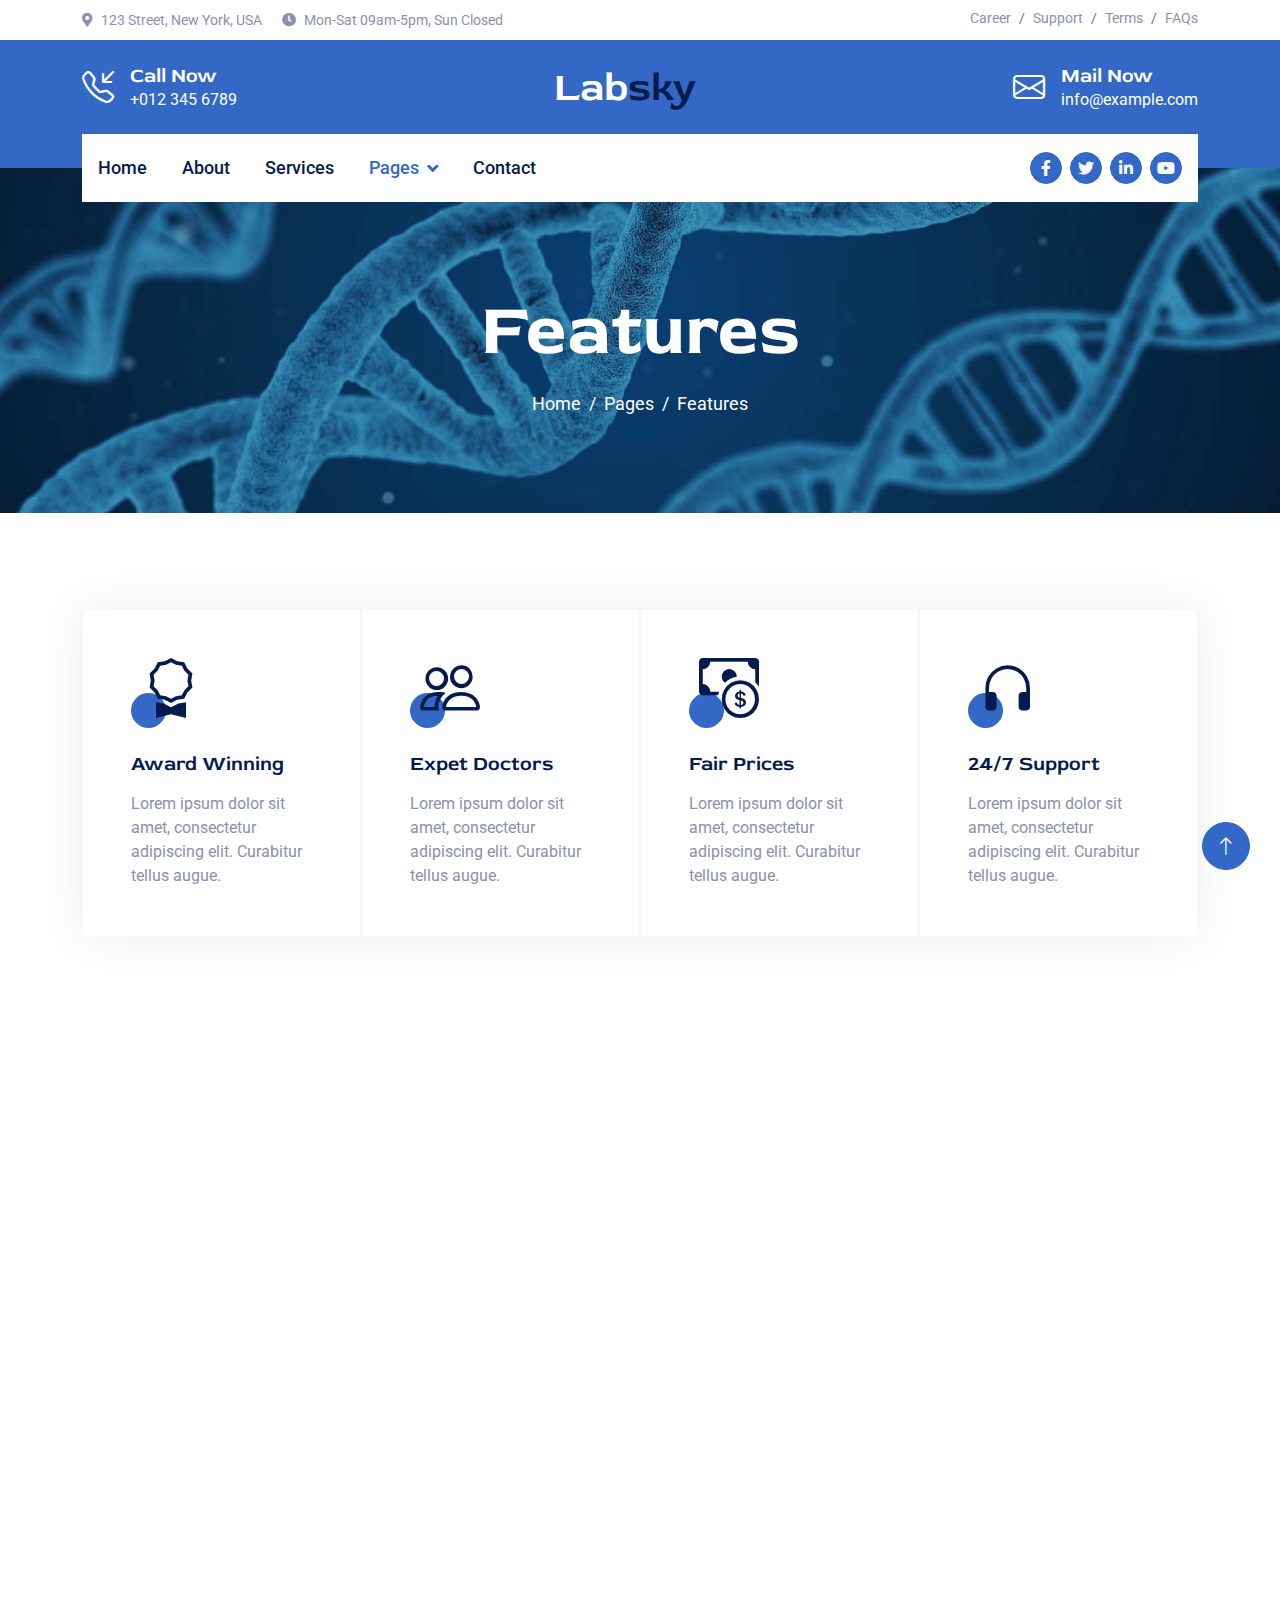
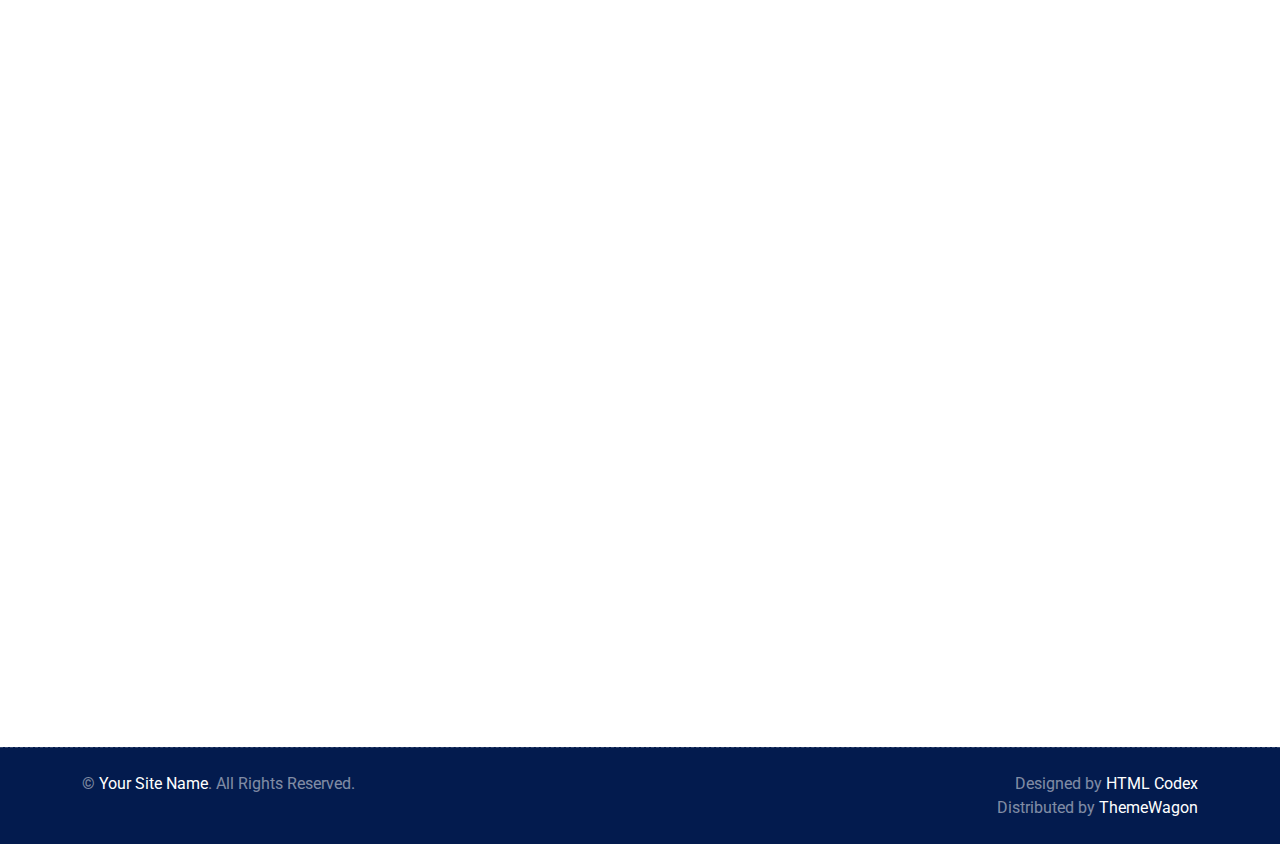
<file: feature.html>
<!DOCTYPE html>
<html lang="en">

<head>
    <meta charset="utf-8">
    <title>Fitness - Laboratory HTML Website Template</title>
    <meta content="width=device-width, initial-scale=1.0" name="viewport">
    <meta content="" name="keywords">
    <meta content="" name="description">

    <!-- Favicon -->
    <link href="img/favicon.ico" rel="icon">

    <!-- Google Web Fonts -->
    <link rel="preconnect" href="https://fonts.googleapis.com">
    <link rel="preconnect" href="https://fonts.gstatic.com" crossorigin>
    <link href="https://fonts.googleapis.com/css2?family=Roboto:wght@400;500&family=Red+Rose:wght@600;700&display=swap" rel="stylesheet">

    <!-- Icon Font Stylesheet -->
    <link href="https://cdnjs.cloudflare.com/ajax/libs/font-awesome/5.10.0/css/all.min.css" rel="stylesheet">
    <link rel="stylesheet" href="https://cdn.jsdelivr.net/npm/bootstrap-icons@1.10.4/font/bootstrap-icons.css">

    <!-- Libraries Stylesheet -->
    <link href="lib/animate/animate.min.css" rel="stylesheet">
    <link href="lib/owlcarousel/assets/owl.carousel.min.css" rel="stylesheet">

    <!-- Customized Bootstrap Stylesheet -->
    <link href="css/bootstrap.min.css" rel="stylesheet">

    <!-- Template Stylesheet -->
    <link href="css/style.css" rel="stylesheet">
</head>

<body>
    <!-- Spinner Start -->
    <div id="spinner" class="show bg-white position-fixed translate-middle w-100 vh-100 top-50 start-50 d-flex align-items-center justify-content-center">
        <div class="spinner-border text-primary" role="status" style="width: 3rem; height: 3rem;"></div>
    </div>
    <!-- Spinner End -->


    <!-- Topbar Start -->
    <div class="container-fluid py-2 d-none d-lg-flex">
        <div class="container">
            <div class="d-flex justify-content-between">
                <div>
                    <small class="me-3"><i class="fa fa-map-marker-alt me-2"></i>123 Street, New York, USA</small>
                    <small class="me-3"><i class="fa fa-clock me-2"></i>Mon-Sat 09am-5pm, Sun Closed</small>
                </div>
                <nav class="breadcrumb mb-0">
                    <a class="breadcrumb-item small text-body" href="#">Career</a>
                    <a class="breadcrumb-item small text-body" href="#">Support</a>
                    <a class="breadcrumb-item small text-body" href="#">Terms</a>
                    <a class="breadcrumb-item small text-body" href="#">FAQs</a>
                </nav>
            </div>
        </div>
    </div>
    <!-- Topbar End -->


    <!-- Brand Start -->
    <div class="container-fluid bg-primary text-white pt-4 pb-5 d-none d-lg-flex">
        <div class="container pb-2">
            <div class="d-flex align-items-center justify-content-between">
                <div class="d-flex">
                    <i class="bi bi-telephone-inbound fs-2"></i>
                    <div class="ms-3">
                        <h5 class="text-white mb-0">Call Now</h5>
                        <span>+012 345 6789</span>
                    </div>
                </div>
                <a href="index.html" class="h1 text-white mb-0">Lab<span class="text-dark">sky</span></a>
                <div class="d-flex">
                    <i class="bi bi-envelope fs-2"></i>
                    <div class="ms-3">
                        <h5 class="text-white mb-0">Mail Now</h5>
                        <span>info@example.com</span>
                    </div>
                </div>
            </div>
        </div>
    </div>
    <!-- Brand End -->


    <!-- Navbar Start -->
    <div class="container-fluid sticky-top">
        <div class="container">
            <nav class="navbar navbar-expand-lg navbar-light bg-white py-lg-0 px-lg-3">
                <a href="index.html" class="navbar-brand d-lg-none">
                    <h1 class="text-primary m-0">Lab<span class="text-dark">sky</span></h1>
                </a>
                <button type="button" class="navbar-toggler me-0" data-bs-toggle="collapse" data-bs-target="#navbarCollapse">
                    <span class="navbar-toggler-icon"></span>
                </button>
                <div class="collapse navbar-collapse" id="navbarCollapse">
                    <div class="navbar-nav">
                        <a href="index.html" class="nav-item nav-link">Home</a>
                        <a href="about.html" class="nav-item nav-link">About</a>
                        <a href="service.html" class="nav-item nav-link">Services</a>
                        <div class="nav-item dropdown">
                            <a href="#" class="nav-link dropdown-toggle active" data-bs-toggle="dropdown">Pages</a>
                            <div class="dropdown-menu bg-light m-0">
                                <a href="feature.html" class="dropdown-item active">Features</a>
                                <a href="team.html" class="dropdown-item">Our Team</a>
                                <a href="testimonial.html" class="dropdown-item">Testimonial</a>
                                <a href="appoinment.html" class="dropdown-item">Appoinment</a>
                                <a href="404.html" class="dropdown-item">404 Page</a>
                            </div>
                        </div>
                        <a href="contact.html" class="nav-item nav-link">Contact</a>
                    </div>
                    <div class="ms-auto d-none d-lg-flex">
                        <a class="btn btn-sm-square btn-primary ms-2" href=""><i class="fab fa-facebook-f"></i></a>
                        <a class="btn btn-sm-square btn-primary ms-2" href=""><i class="fab fa-twitter"></i></a>
                        <a class="btn btn-sm-square btn-primary ms-2" href=""><i class="fab fa-linkedin-in"></i></a>
                        <a class="btn btn-sm-square btn-primary ms-2" href=""><i class="fab fa-youtube"></i></a>
                    </div>
                </div>
            </nav>
        </div>
    </div>
    <!-- Navbar End -->


    <!-- Page Header Start -->
    <div class="container-fluid page-header py-5 mb-5 wow fadeIn" data-wow-delay="0.1s">
        <div class="container text-center py-5 mt-4">
            <h1 class="display-2 text-white mb-3 animated slideInDown">Features</h1>
            <nav aria-label="breadcrumb animated slideInDown">
                <ol class="breadcrumb justify-content-center mb-0">
                    <li class="breadcrumb-item"><a href="#">Home</a></li>
                    <li class="breadcrumb-item"><a href="#">Pages</a></li>
                    <li class="breadcrumb-item" aria-current="page">Features</li>
                </ol>
            </nav>
        </div>
    </div>
    <!-- Page Header End -->


    <!-- Features Start -->
    <div class="container-fluid py-5">
        <div class="container">
            <div class="row g-0 feature-row">
                <div class="col-md-6 col-lg-3 wow fadeIn" data-wow-delay="0.1s">
                    <div class="feature-item border h-100 p-5">
                        <div class="icon-box-primary mb-4">
                            <i class="bi bi-award text-dark"></i>
                        </div>
                        <h5 class="mb-3">Award Winning</h5>
                        <p class="mb-0">Lorem ipsum dolor sit amet, consectetur adipiscing elit. Curabitur tellus augue.</p>
                    </div>
                </div>
                <div class="col-md-6 col-lg-3 wow fadeIn" data-wow-delay="0.3s">
                    <div class="feature-item border h-100 p-5">
                        <div class="icon-box-primary mb-4">
                            <i class="bi bi-people text-dark"></i>
                        </div>
                        <h5 class="mb-3">Expet Doctors</h5>
                        <p class="mb-0">Lorem ipsum dolor sit amet, consectetur adipiscing elit. Curabitur tellus augue.</p>
                    </div>
                </div>
                <div class="col-md-6 col-lg-3 wow fadeIn" data-wow-delay="0.5s">
                    <div class="feature-item border h-100 p-5">
                        <div class="icon-box-primary mb-4">
                            <i class="bi bi-cash-coin text-dark"></i>
                        </div>
                        <h5 class="mb-3">Fair Prices</h5>
                        <p class="mb-0">Lorem ipsum dolor sit amet, consectetur adipiscing elit. Curabitur tellus augue.</p>
                    </div>
                </div>
                <div class="col-md-6 col-lg-3 wow fadeIn" data-wow-delay="0.7s">
                    <div class="feature-item border h-100 p-5">
                        <div class="icon-box-primary mb-4">
                            <i class="bi bi-headphones text-dark"></i>
                        </div>
                        <h5 class="mb-3">24/7 Support</h5>
                        <p class="mb-0">Lorem ipsum dolor sit amet, consectetur adipiscing elit. Curabitur tellus augue.</p>
                    </div>
                </div>
            </div>
        </div>
    </div>
    <!-- Features End -->


    <!-- Features Start -->
    <div class="container-fluid feature mt-5 wow fadeInUp" data-wow-delay="0.1s">
        <div class="container">
            <div class="row g-0">
                <div class="col-lg-6 pt-lg-5">
                    <div class="bg-white p-5 mt-lg-5">
                        <h1 class="display-6 mb-4 wow fadeIn" data-wow-delay="0.3s">The Best Medical Test & Laboratory Solution</h1>
                        <p class="mb-4 wow fadeIn" data-wow-delay="0.4s">Lorem ipsum dolor sit amet, consectetur adipiscing elit. Curabitur tellus augue, iaculis id elit eget, ultrices pulvinar tortor. Quisque vel lorem porttitor, malesuada arcu quis, fringilla risus. Pellentesque eu consequat augue.</p>
                        <div class="row g-5 pt-2 mb-5">
                            <div class="col-sm-6 wow fadeIn" data-wow-delay="0.3s">
                                <div class="icon-box-primary mb-4">
                                    <i class="bi bi-person-plus text-dark"></i>
                                </div>
                                <h5 class="mb-3">Experience Doctors</h5>
                                <span>Lorem ipsum dolor sit amet, consectetur adipiscing elit.</span>
                            </div>
                            <div class="col-sm-6 wow fadeIn" data-wow-delay="0.4s">
                                <div class="icon-box-primary mb-4">
                                    <i class="bi bi-check-all text-dark"></i>
                                </div>
                                <h5 class="mb-3">Advanced Microscopy</h5>
                                <span>Lorem ipsum dolor sit amet, consectetur adipiscing elit.</span>
                            </div>
                        </div>
                        <a class="btn btn-primary py-3 px-5 wow fadeIn" data-wow-delay="0.5s" href="">Explore More</a>
                    </div>
                </div>
                <div class="col-lg-6">
                    <div class="row h-100 align-items-end">
                        <div class="col-12 wow fadeIn" data-wow-delay="0.3s">
                            <div class="d-flex align-items-center justify-content-center" style="min-height: 300px;">
                                <button type="button" class="btn-play" data-bs-toggle="modal" data-src="https://www.youtube.com/embed/DWRcNpR6Kdc" data-bs-target="#videoModal">
                                    <span></span>
                                </button>
                            </div>
                        </div>
                        <div class="col-12">
                            <div class="bg-primary p-5">
                                <div class="experience mb-4 wow fadeIn" data-wow-delay="0.3s">
                                    <div class="d-flex justify-content-between mb-2">
                                        <span class="text-white">Sample Preparation</span>
                                        <span class="text-white">90%</span>
                                    </div>
                                    <div class="progress">
                                        <div class="progress-bar bg-dark" role="progressbar" aria-valuenow="90" aria-valuemin="0" aria-valuemax="100"></div>
                                    </div>
                                </div>
                                <div class="experience mb-4 wow fadeIn" data-wow-delay="0.4s">
                                    <div class="d-flex justify-content-between mb-2">
                                        <span class="text-white">Result Accuracy</span>
                                        <span class="text-white">95%</span>
                                    </div>
                                    <div class="progress">
                                        <div class="progress-bar bg-dark" role="progressbar" aria-valuenow="95" aria-valuemin="0" aria-valuemax="100"></div>
                                    </div>
                                </div>
                                <div class="experience mb-0 wow fadeIn" data-wow-delay="0.5s">
                                    <div class="d-flex justify-content-between mb-2">
                                        <span class="text-white">Lab Equipments</span>
                                        <span class="text-white">90%</span>
                                    </div>
                                    <div class="progress">
                                        <div class="progress-bar bg-dark" role="progressbar" aria-valuenow="90" aria-valuemin="0" aria-valuemax="100"></div>
                                    </div>
                                </div>
                            </div>
                        </div>
                    </div>
                </div>
            </div>
        </div>
    </div>
    <!-- Features End -->


    <!-- Footer Start -->
    <div class="container-fluid footer position-relative bg-dark text-white-50 py-5 wow fadeIn" data-wow-delay="0.1s">
        <div class="container">
            <div class="row g-5 py-5">
                <div class="col-lg-6 pe-lg-5">
                    <a href="index.html" class="navbar-brand">
                        <h1 class="h1 text-primary mb-0">Lab<span class="text-white">sky</span></h1>
                    </a>
                    <p class="fs-5 mb-4">Lorem ipsum dolor sit amet, consectetur adipiscing elit. Curabitur tellus augue, iaculis id elit eget, ultrices pulvinar tortor.</p>
                    <p><i class="fa fa-map-marker-alt me-2"></i>123 Street, New York, USA</p>
                    <p><i class="fa fa-phone-alt me-2"></i>+012 345 67890</p>
                    <p><i class="fa fa-envelope me-2"></i>info@example.com</p>
                    <div class="d-flex mt-4">
                        <a class="btn btn-lg-square btn-primary me-2" href="#"><i class="fab fa-twitter"></i></a>
                        <a class="btn btn-lg-square btn-primary me-2" href="#"><i class="fab fa-facebook-f"></i></a>
                        <a class="btn btn-lg-square btn-primary me-2" href="#"><i class="fab fa-linkedin-in"></i></a>
                        <a class="btn btn-lg-square btn-primary me-2" href="#"><i class="fab fa-instagram"></i></a>
                    </div>
                </div>
                <div class="col-lg-6 ps-lg-5">
                    <div class="row g-5">
                        <div class="col-sm-6">
                            <h4 class="text-light mb-4">Quick Links</h4>
                            <a class="btn btn-link" href="">About Us</a>
                            <a class="btn btn-link" href="">Contact Us</a>
                            <a class="btn btn-link" href="">Our Services</a>
                            <a class="btn btn-link" href="">Terms & Condition</a>
                            <a class="btn btn-link" href="">Support</a>
                        </div>
                        <div class="col-sm-6">
                            <h4 class="text-light mb-4">Popular Links</h4>
                            <a class="btn btn-link" href="">About Us</a>
                            <a class="btn btn-link" href="">Contact Us</a>
                            <a class="btn btn-link" href="">Our Services</a>
                            <a class="btn btn-link" href="">Terms & Condition</a>
                            <a class="btn btn-link" href="">Support</a>
                        </div>
                        <div class="col-sm-12">
                            <h4 class="text-light mb-4">Newsletter</h4>
                            <div class="w-100">
                                <div class="input-group">
                                    <input type="text" class="form-control border-0 py-3 px-4" style="background: rgba(255, 255, 255, .1);" placeholder="Your Email Address"><button class="btn btn-primary px-4">Sign Up</button>
                                </div>
                            </div>
                        </div>
                    </div>
                </div>
            </div>
        </div>
    </div>
    <!-- Footer End -->


    <!-- Copyright Start -->
    <div class="container-fluid copyright bg-dark text-white-50 py-4">
        <div class="container">
            <div class="row">
                <div class="col-md-6 text-center text-md-start">
                    <p class="mb-0">&copy; <a href="#">Your Site Name</a>. All Rights Reserved.</p>
                </div>
                <div class="col-md-6 text-center text-md-end">
                    <!--/*** This template is free as long as you keep the footer author’s credit link/attribution link/backlink. If you'd like to use the template without the footer author’s credit link/attribution link/backlink, you can purchase the Credit Removal License from "https://htmlcodex.com/credit-removal". Thank you for your support. ***/-->
                    <p class="mb-0">Designed by <a href="https://htmlcodex.com">HTML Codex</a><br>Distributed by <a href="https://themewagon.com">ThemeWagon</a></p>
                </div>
            </div>
        </div>
    </div>
    <!-- Copyright End -->


    <!-- Back to Top -->
    <a href="#" class="btn btn-lg btn-primary btn-lg-square rounded-circle back-to-top"><i class="bi bi-arrow-up"></i></a>


    <!-- JavaScript Libraries -->
    <script src="https://ajax.googleapis.com/ajax/libs/jquery/3.6.1/jquery.min.js"></script>
    <script src="https://cdn.jsdelivr.net/npm/bootstrap@5.0.0/dist/js/bootstrap.bundle.min.js"></script>
    <script src="lib/wow/wow.min.js"></script>
    <script src="lib/easing/easing.min.js"></script>
    <script src="lib/waypoints/waypoints.min.js"></script>
    <script src="lib/counterup/counterup.min.js"></script>
    <script src="lib/owlcarousel/owl.carousel.min.js"></script>

    <!-- Template Javascript -->
    <script src="js/main.js"></script>
</body>

</html>
</file>
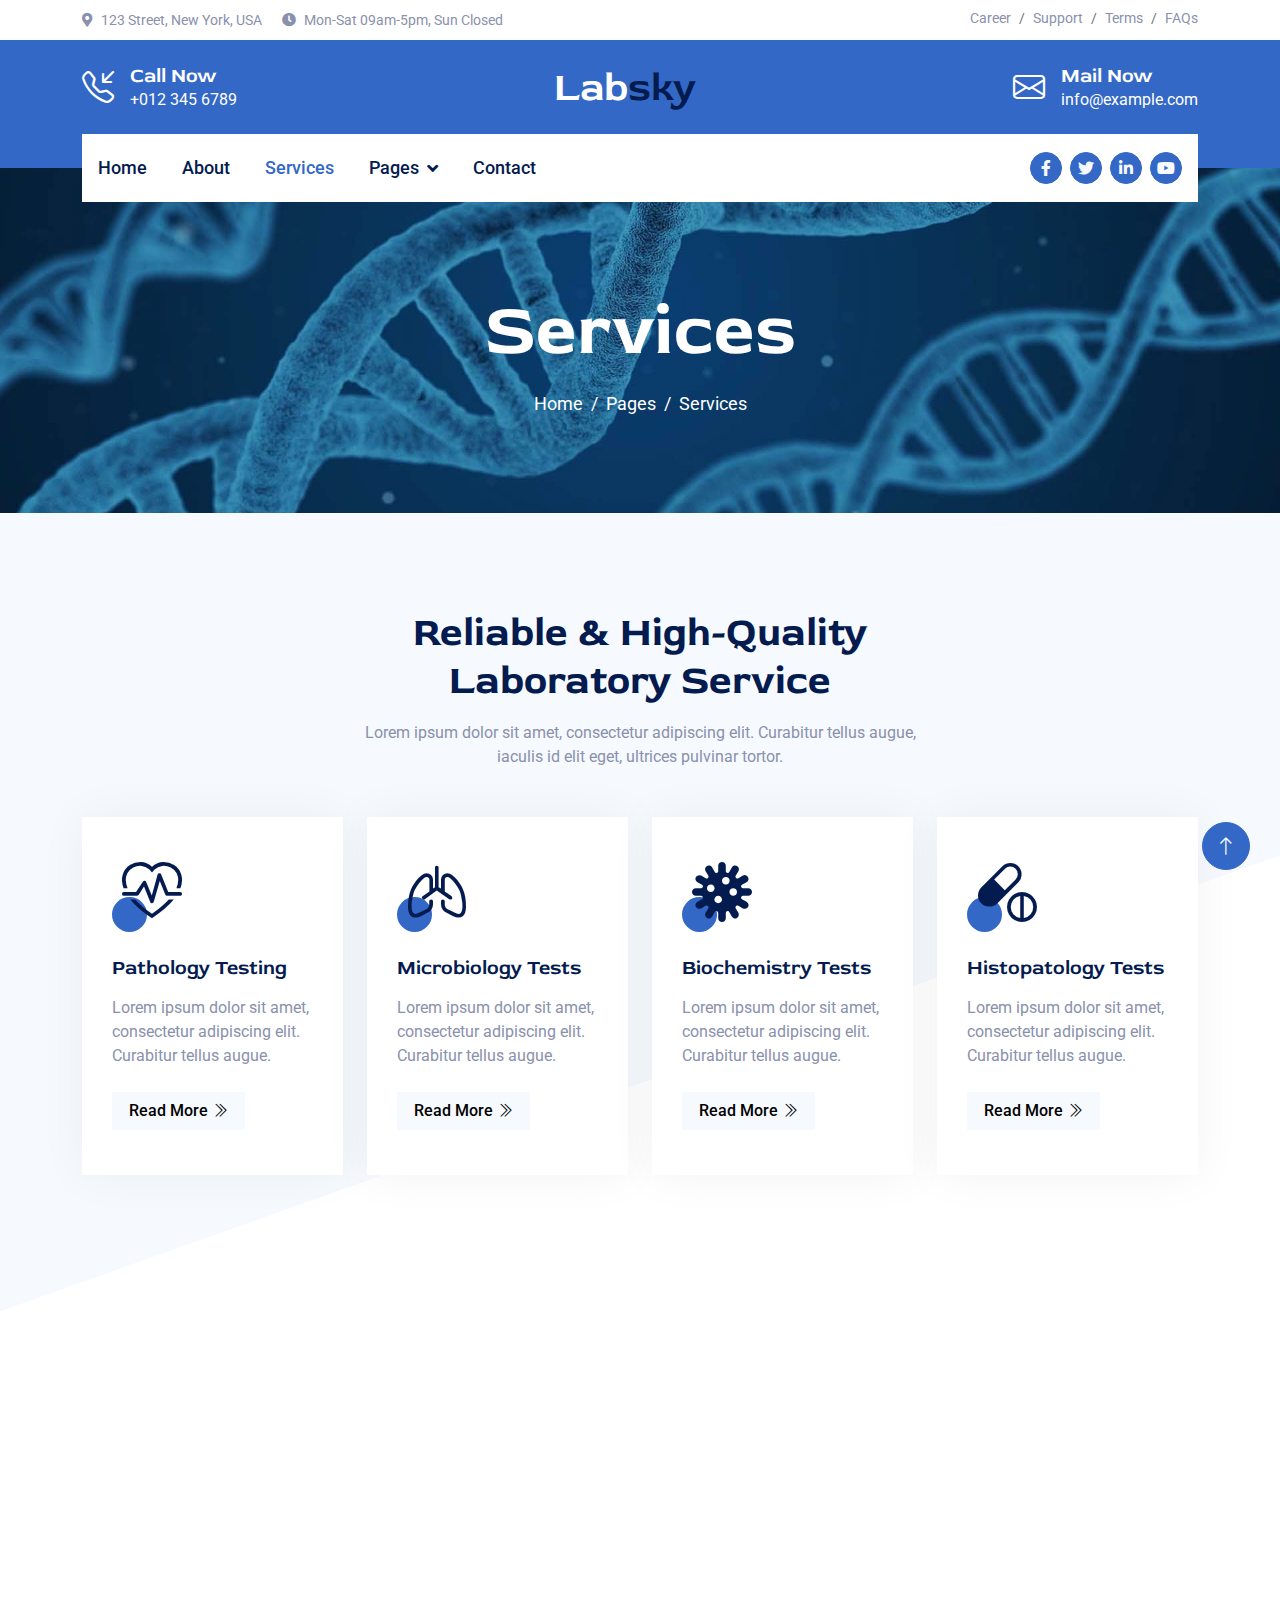
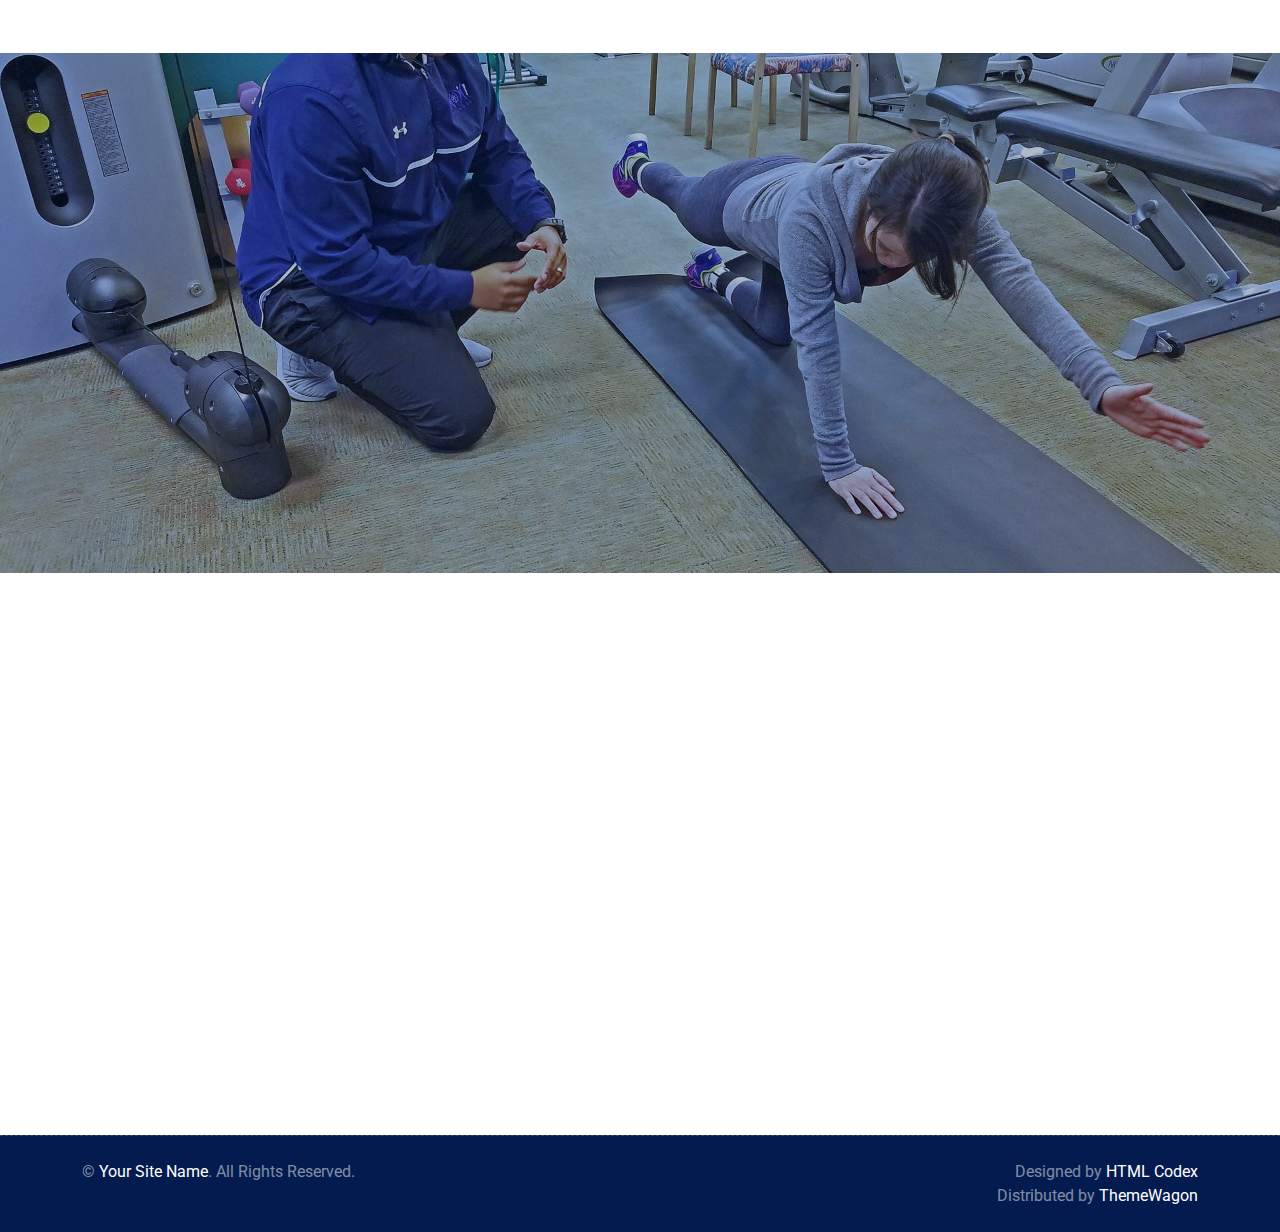
<file: service.html>
<!DOCTYPE html>
<html lang="en">

<head>
    <meta charset="utf-8">
    <title>Fitness - Laboratory HTML Website Template</title>
    <meta content="width=device-width, initial-scale=1.0" name="viewport">
    <meta content="" name="keywords">
    <meta content="" name="description">

    <!-- Favicon -->
    <link href="img/favicon.ico" rel="icon">

    <!-- Google Web Fonts -->
    <link rel="preconnect" href="https://fonts.googleapis.com">
    <link rel="preconnect" href="https://fonts.gstatic.com" crossorigin>
    <link href="https://fonts.googleapis.com/css2?family=Roboto:wght@400;500&family=Red+Rose:wght@600;700&display=swap" rel="stylesheet">

    <!-- Icon Font Stylesheet -->
    <link href="https://cdnjs.cloudflare.com/ajax/libs/font-awesome/5.10.0/css/all.min.css" rel="stylesheet">
    <link rel="stylesheet" href="https://cdn.jsdelivr.net/npm/bootstrap-icons@1.10.4/font/bootstrap-icons.css">

    <!-- Libraries Stylesheet -->
    <link href="lib/animate/animate.min.css" rel="stylesheet">
    <link href="lib/owlcarousel/assets/owl.carousel.min.css" rel="stylesheet">

    <!-- Customized Bootstrap Stylesheet -->
    <link href="css/bootstrap.min.css" rel="stylesheet">

    <!-- Template Stylesheet -->
    <link href="css/style.css" rel="stylesheet">
</head>

<body>
    <!-- Spinner Start -->
    <div id="spinner" class="show bg-white position-fixed translate-middle w-100 vh-100 top-50 start-50 d-flex align-items-center justify-content-center">
        <div class="spinner-border text-primary" role="status" style="width: 3rem; height: 3rem;"></div>
    </div>
    <!-- Spinner End -->


    <!-- Topbar Start -->
    <div class="container-fluid py-2 d-none d-lg-flex">
        <div class="container">
            <div class="d-flex justify-content-between">
                <div>
                    <small class="me-3"><i class="fa fa-map-marker-alt me-2"></i>123 Street, New York, USA</small>
                    <small class="me-3"><i class="fa fa-clock me-2"></i>Mon-Sat 09am-5pm, Sun Closed</small>
                </div>
                <nav class="breadcrumb mb-0">
                    <a class="breadcrumb-item small text-body" href="#">Career</a>
                    <a class="breadcrumb-item small text-body" href="#">Support</a>
                    <a class="breadcrumb-item small text-body" href="#">Terms</a>
                    <a class="breadcrumb-item small text-body" href="#">FAQs</a>
                </nav>
            </div>
        </div>
    </div>
    <!-- Topbar End -->


    <!-- Brand Start -->
    <div class="container-fluid bg-primary text-white pt-4 pb-5 d-none d-lg-flex">
        <div class="container pb-2">
            <div class="d-flex align-items-center justify-content-between">
                <div class="d-flex">
                    <i class="bi bi-telephone-inbound fs-2"></i>
                    <div class="ms-3">
                        <h5 class="text-white mb-0">Call Now</h5>
                        <span>+012 345 6789</span>
                    </div>
                </div>
                <a href="index.html" class="h1 text-white mb-0">Lab<span class="text-dark">sky</span></a>
                <div class="d-flex">
                    <i class="bi bi-envelope fs-2"></i>
                    <div class="ms-3">
                        <h5 class="text-white mb-0">Mail Now</h5>
                        <span>info@example.com</span>
                    </div>
                </div>
            </div>
        </div>
    </div>
    <!-- Brand End -->


    <!-- Navbar Start -->
    <div class="container-fluid sticky-top">
        <div class="container">
            <nav class="navbar navbar-expand-lg navbar-light bg-white py-lg-0 px-lg-3">
                <a href="index.html" class="navbar-brand d-lg-none">
                    <h1 class="text-primary m-0">Lab<span class="text-dark">sky</span></h1>
                </a>
                <button type="button" class="navbar-toggler me-0" data-bs-toggle="collapse" data-bs-target="#navbarCollapse">
                    <span class="navbar-toggler-icon"></span>
                </button>
                <div class="collapse navbar-collapse" id="navbarCollapse">
                    <div class="navbar-nav">
                        <a href="index.html" class="nav-item nav-link">Home</a>
                        <a href="about.html" class="nav-item nav-link">About</a>
                        <a href="service.html" class="nav-item nav-link active">Services</a>
                        <div class="nav-item dropdown">
                            <a href="#" class="nav-link dropdown-toggle" data-bs-toggle="dropdown">Pages</a>
                            <div class="dropdown-menu bg-light m-0">
                                <a href="feature.html" class="dropdown-item">Features</a>
                                <a href="team.html" class="dropdown-item">Our Team</a>
                                <a href="testimonial.html" class="dropdown-item">Testimonial</a>
                                <a href="appoinment.html" class="dropdown-item">Appoinment</a>
                                <a href="404.html" class="dropdown-item">404 Page</a>
                            </div>
                        </div>
                        <a href="contact.html" class="nav-item nav-link">Contact</a>
                    </div>
                    <div class="ms-auto d-none d-lg-flex">
                        <a class="btn btn-sm-square btn-primary ms-2" href=""><i class="fab fa-facebook-f"></i></a>
                        <a class="btn btn-sm-square btn-primary ms-2" href=""><i class="fab fa-twitter"></i></a>
                        <a class="btn btn-sm-square btn-primary ms-2" href=""><i class="fab fa-linkedin-in"></i></a>
                        <a class="btn btn-sm-square btn-primary ms-2" href=""><i class="fab fa-youtube"></i></a>
                    </div>
                </div>
            </nav>
        </div>
    </div>
    <!-- Navbar End -->


    <!-- Page Header Start -->
    <div class="container-fluid page-header py-5 wow fadeIn" data-wow-delay="0.1s">
        <div class="container text-center py-5 mt-4">
            <h1 class="display-2 text-white mb-3 animated slideInDown">Services</h1>
            <nav aria-label="breadcrumb animated slideInDown">
                <ol class="breadcrumb justify-content-center mb-0">
                    <li class="breadcrumb-item"><a href="#">Home</a></li>
                    <li class="breadcrumb-item"><a href="#">Pages</a></li>
                    <li class="breadcrumb-item" aria-current="page">Services</li>
                </ol>
            </nav>
        </div>
    </div>
    <!-- Page Header End -->


    <!-- Service Start -->
    <div class="container-fluid container-service py-5">
        <div class="container py-5">
            <div class="text-center mx-auto wow fadeInUp" data-wow-delay="0.1s" style="max-width: 600px;">
                <h1 class="display-6 mb-3">Reliable & High-Quality Laboratory Service</h1>
                <p class="mb-5">Lorem ipsum dolor sit amet, consectetur adipiscing elit. Curabitur tellus augue, iaculis id elit eget, ultrices pulvinar tortor.</p>
            </div>
            <div class="row g-4">
                <div class="col-lg-3 col-md-6 wow fadeInUp" data-wow-delay="0.1s">
                    <div class="service-item">
                        <div class="icon-box-primary mb-4">
                            <i class="bi bi-heart-pulse text-dark"></i>
                        </div>
                        <h5 class="mb-3">Pathology Testing</h4>
                            <p class="mb-4">Lorem ipsum dolor sit amet, consectetur adipiscing elit. Curabitur tellus augue.</p>
                            <a class="btn btn-light px-3" href="">Read More<i class="bi bi-chevron-double-right ms-1"></i></a>
                    </div>
                </div>
                <div class="col-lg-3 col-md-6 wow fadeInUp" data-wow-delay="0.3s">
                    <div class="service-item">
                        <div class="icon-box-primary mb-4">
                            <i class="bi bi-lungs text-dark"></i>
                        </div>
                        <h5 class="mb-3">Microbiology Tests</h4>
                            <p class="mb-4">Lorem ipsum dolor sit amet, consectetur adipiscing elit. Curabitur tellus augue.</p>
                            <a class="btn btn-light px-3" href="">Read More<i class="bi bi-chevron-double-right ms-1"></i></a>
                    </div>
                </div>
                <div class="col-lg-3 col-md-6 wow fadeInUp" data-wow-delay="0.5s">
                    <div class="service-item">
                        <div class="icon-box-primary mb-4">
                            <i class="bi bi-virus text-dark"></i>
                        </div>
                        <h5 class="mb-3">Biochemistry Tests</h4>
                            <p class="mb-4">Lorem ipsum dolor sit amet, consectetur adipiscing elit. Curabitur tellus augue.</p>
                            <a class="btn btn-light px-3" href="">Read More<i class="bi bi-chevron-double-right ms-1"></i></a>
                    </div>
                </div>
                <div class="col-lg-3 col-md-6 wow fadeInUp" data-wow-delay="0.7s">
                    <div class="service-item">
                        <div class="icon-box-primary mb-4">
                            <i class="bi bi-capsule-pill text-dark"></i>
                        </div>
                        <h5 class="mb-3">Histopatology Tests</h4>
                            <p class="mb-4">Lorem ipsum dolor sit amet, consectetur adipiscing elit. Curabitur tellus augue.</p>
                            <a class="btn btn-light px-3" href="">Read More<i class="bi bi-chevron-double-right ms-1"></i></a>
                    </div>
                </div>
                <div class="col-lg-3 col-md-6 wow fadeInUp" data-wow-delay="0.1s">
                    <div class="service-item">
                        <div class="icon-box-primary mb-4">
                            <i class="bi bi-capsule text-dark"></i>
                        </div>
                        <h5 class="mb-3">Urine Tests</h4>
                            <p class="mb-4">Lorem ipsum dolor sit amet, consectetur adipiscing elit. Curabitur tellus augue.</p>
                            <a class="btn btn-light px-3" href="">Read More<i class="bi bi-chevron-double-right ms-1"></i></a>
                    </div>
                </div>
                <div class="col-lg-3 col-md-6 wow fadeInUp" data-wow-delay="0.3s">
                    <div class="service-item">
                        <div class="icon-box-primary mb-4">
                            <i class="bi bi-prescription2 text-dark"></i>
                        </div>
                        <h5 class="mb-3">Blood Tests</h4>
                            <p class="mb-4">Lorem ipsum dolor sit amet, consectetur adipiscing elit. Curabitur tellus augue.</p>
                            <a class="btn btn-light px-3" href="">Read More<i class="bi bi-chevron-double-right ms-1"></i></a>
                    </div>
                </div>
                <div class="col-lg-3 col-md-6 wow fadeInUp" data-wow-delay="0.5s">
                    <div class="service-item">
                        <div class="icon-box-primary mb-4">
                            <i class="bi bi-clipboard2-pulse text-dark"></i>
                        </div>
                        <h5 class="mb-3">Fever Tests</h4>
                            <p class="mb-4">Lorem ipsum dolor sit amet, consectetur adipiscing elit. Curabitur tellus augue.</p>
                            <a class="btn btn-light px-3" href="">Read More<i class="bi bi-chevron-double-right ms-1"></i></a>
                    </div>
                </div>
                <div class="col-lg-3 col-md-6 wow fadeInUp" data-wow-delay="0.7s">
                    <div class="service-item">
                        <div class="icon-box-primary mb-4">
                            <i class="bi bi-file-medical text-dark"></i>
                        </div>
                        <h5 class="mb-3">Allergy Tests</h4>
                            <p class="mb-4">Lorem ipsum dolor sit amet, consectetur adipiscing elit. Curabitur tellus augue.</p>
                            <a class="btn btn-light px-3" href="">Read More<i class="bi bi-chevron-double-right ms-1"></i></a>
                    </div>
                </div>
            </div>
        </div>
    </div>
    <!-- Service End -->


    <!-- Testimonial Start -->
    <div class="container-fluid testimonial py-5">
        <div class="container pt-5">
            <div class="row gy-5 gx-0">
                <div class="col-lg-6 pe-lg-5 wow fadeIn" data-wow-delay="0.3s">
                    <h1 class="display-6 text-white mb-4">What Clients Say About Our Lab Services!</h1>
                    <p class="text-white mb-5">Lorem ipsum dolor sit amet, consectetur adipiscing elit. Curabitur tellus augue, iaculis id elit eget, ultrices pulvinar tortor.</p>
                    <a href="" class="btn btn-primary py-3 px-5">More Testimonials</a>
                </div>
                <div class="col-lg-6 mb-n5 wow fadeIn" data-wow-delay="0.5s">
                    <div class="bg-white p-5">
                        <div class="owl-carousel testimonial-carousel wow fadeIn" data-wow-delay="0.1s">
                            <div class="testimonial-item">
                                <div class="icon-box-primary mb-4">
                                    <i class="bi bi-chat-left-quote text-dark"></i>
                                </div>
                                <p class="fs-5 mb-4">Lorem ipsum dolor sit amet, consectetur adipiscing elit. Curabitur tellus augue, iaculis id elit eget, ultrices pulvinar tortor. Quisque vel lorem porttitor, malesuada arcu quis, fringilla risus. Pellentesque eu consequat
                                    augue.</p>
                                <div class="d-flex align-items-center">
                                    <img class="flex-shrink-0" src="img/testimonial-1.jpg" alt="">
                                    <div class="ps-3">
                                        <h5 class="mb-1">Client Name</h5>
                                        <span class="text-primary">Profession</span>
                                    </div>
                                </div>
                            </div>
                            <div class="testimonial-item">
                                <div class="icon-box-primary mb-4">
                                    <i class="bi bi-chat-left-quote text-dark"></i>
                                </div>
                                <p class="fs-5 mb-4">Lorem ipsum dolor sit amet, consectetur adipiscing elit. Curabitur tellus augue, iaculis id elit eget, ultrices pulvinar tortor. Quisque vel lorem porttitor, malesuada arcu quis, fringilla risus. Pellentesque eu consequat
                                    augue.</p>
                                <div class="d-flex align-items-center">
                                    <img class="flex-shrink-0" src="img/testimonial-2.jpg" alt="">
                                    <div class="ps-3">
                                        <h5 class="mb-1">Client Name</h5>
                                        <span class="text-primary">Profession</span>
                                    </div>
                                </div>
                            </div>
                        </div>
                    </div>
                </div>
            </div>
        </div>
    </div>
    <!-- Testimonial End -->


    <!-- Footer Start -->
    <div class="container-fluid footer position-relative bg-dark text-white-50 py-5 wow fadeIn" data-wow-delay="0.1s">
        <div class="container">
            <div class="row g-5 py-5">
                <div class="col-lg-6 pe-lg-5">
                    <a href="index.html" class="navbar-brand">
                        <h1 class="h1 text-primary mb-0">Lab<span class="text-white">sky</span></h1>
                    </a>
                    <p class="fs-5 mb-4">Lorem ipsum dolor sit amet, consectetur adipiscing elit. Curabitur tellus augue, iaculis id elit eget, ultrices pulvinar tortor.</p>
                    <p><i class="fa fa-map-marker-alt me-2"></i>123 Street, New York, USA</p>
                    <p><i class="fa fa-phone-alt me-2"></i>+012 345 67890</p>
                    <p><i class="fa fa-envelope me-2"></i>info@example.com</p>
                    <div class="d-flex mt-4">
                        <a class="btn btn-lg-square btn-primary me-2" href="#"><i class="fab fa-twitter"></i></a>
                        <a class="btn btn-lg-square btn-primary me-2" href="#"><i class="fab fa-facebook-f"></i></a>
                        <a class="btn btn-lg-square btn-primary me-2" href="#"><i class="fab fa-linkedin-in"></i></a>
                        <a class="btn btn-lg-square btn-primary me-2" href="#"><i class="fab fa-instagram"></i></a>
                    </div>
                </div>
                <div class="col-lg-6 ps-lg-5">
                    <div class="row g-5">
                        <div class="col-sm-6">
                            <h4 class="text-light mb-4">Quick Links</h4>
                            <a class="btn btn-link" href="">About Us</a>
                            <a class="btn btn-link" href="">Contact Us</a>
                            <a class="btn btn-link" href="">Our Services</a>
                            <a class="btn btn-link" href="">Terms & Condition</a>
                            <a class="btn btn-link" href="">Support</a>
                        </div>
                        <div class="col-sm-6">
                            <h4 class="text-light mb-4">Popular Links</h4>
                            <a class="btn btn-link" href="">About Us</a>
                            <a class="btn btn-link" href="">Contact Us</a>
                            <a class="btn btn-link" href="">Our Services</a>
                            <a class="btn btn-link" href="">Terms & Condition</a>
                            <a class="btn btn-link" href="">Support</a>
                        </div>
                        <div class="col-sm-12">
                            <h4 class="text-light mb-4">Newsletter</h4>
                            <div class="w-100">
                                <div class="input-group">
                                    <input type="text" class="form-control border-0 py-3 px-4" style="background: rgba(255, 255, 255, .1);" placeholder="Your Email Address"><button class="btn btn-primary px-4">Sign Up</button>
                                </div>
                            </div>
                        </div>
                    </div>
                </div>
            </div>
        </div>
    </div>
    <!-- Footer End -->


    <!-- Copyright Start -->
    <div class="container-fluid copyright bg-dark text-white-50 py-4">
        <div class="container">
            <div class="row">
                <div class="col-md-6 text-center text-md-start">
                    <p class="mb-0">&copy; <a href="#">Your Site Name</a>. All Rights Reserved.</p>
                </div>
                <div class="col-md-6 text-center text-md-end">
                    <!--/*** This template is free as long as you keep the footer author’s credit link/attribution link/backlink. If you'd like to use the template without the footer author’s credit link/attribution link/backlink, you can purchase the Credit Removal License from "https://htmlcodex.com/credit-removal". Thank you for your support. ***/-->
                    <p class="mb-0">Designed by <a href="https://htmlcodex.com">HTML Codex</a><br>Distributed by <a href="https://themewagon.com">ThemeWagon</a></p>
                </div>
            </div>
        </div>
    </div>
    <!-- Copyright End -->


    <!-- Back to Top -->
    <a href="#" class="btn btn-lg btn-primary btn-lg-square rounded-circle back-to-top"><i class="bi bi-arrow-up"></i></a>


    <!-- JavaScript Libraries -->
    <script src="https://ajax.googleapis.com/ajax/libs/jquery/3.6.1/jquery.min.js"></script>
    <script src="https://cdn.jsdelivr.net/npm/bootstrap@5.0.0/dist/js/bootstrap.bundle.min.js"></script>
    <script src="lib/wow/wow.min.js"></script>
    <script src="lib/easing/easing.min.js"></script>
    <script src="lib/waypoints/waypoints.min.js"></script>
    <script src="lib/counterup/counterup.min.js"></script>
    <script src="lib/owlcarousel/owl.carousel.min.js"></script>

    <!-- Template Javascript -->
    <script src="js/main.js"></script>
</body>

</html>
</file>
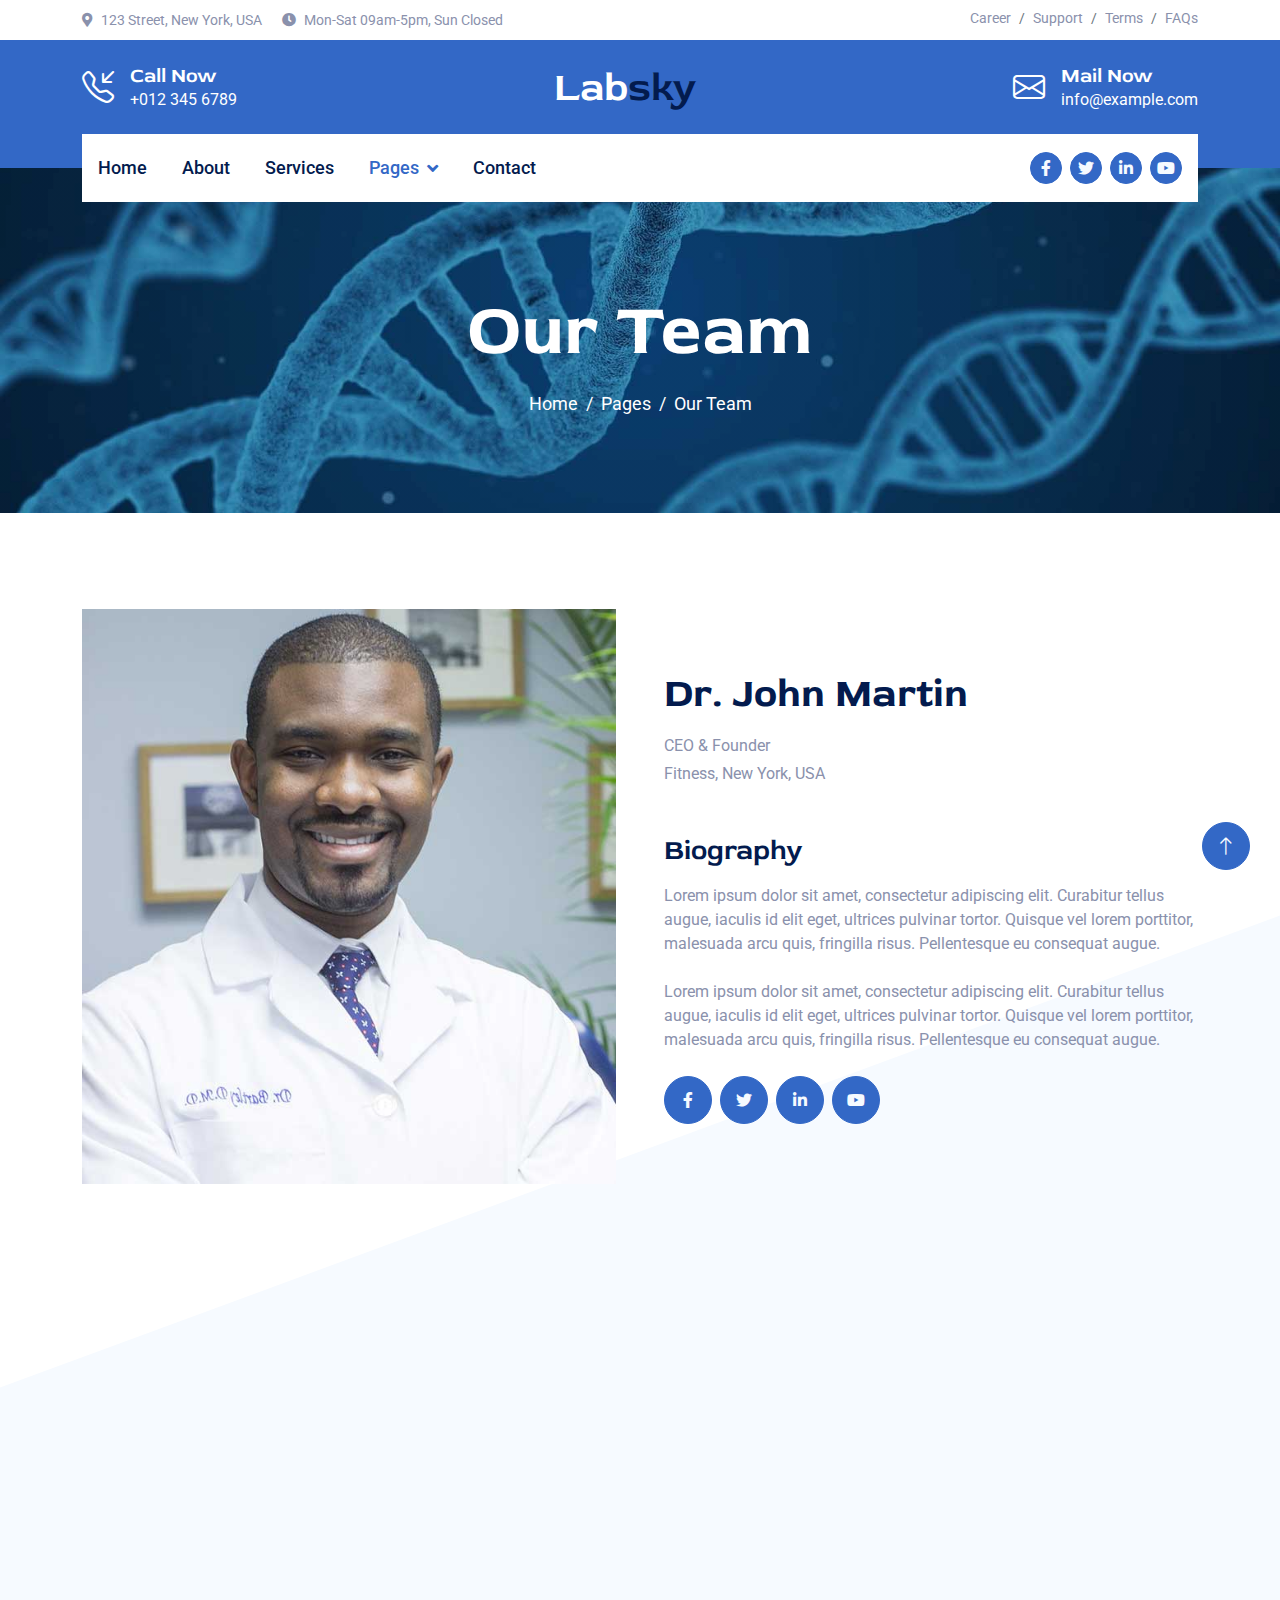
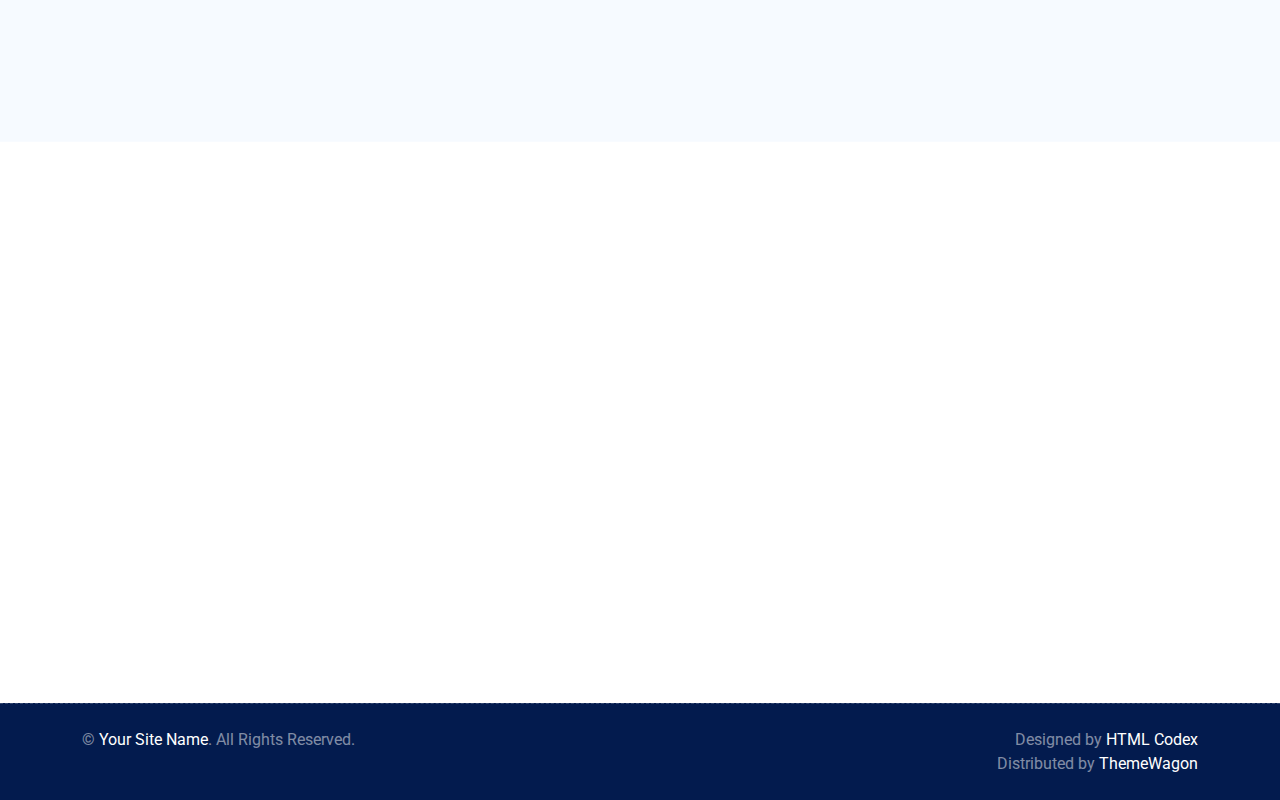
<file: team.html>
<!DOCTYPE html>
<html lang="en">

<head>
    <meta charset="utf-8">
    <title>Fitness - Laboratory HTML Website Template</title>
    <meta content="width=device-width, initial-scale=1.0" name="viewport">
    <meta content="" name="keywords">
    <meta content="" name="description">

    <!-- Favicon -->
    <link href="img/favicon.ico" rel="icon">

    <!-- Google Web Fonts -->
    <link rel="preconnect" href="https://fonts.googleapis.com">
    <link rel="preconnect" href="https://fonts.gstatic.com" crossorigin>
    <link href="https://fonts.googleapis.com/css2?family=Roboto:wght@400;500&family=Red+Rose:wght@600;700&display=swap" rel="stylesheet">

    <!-- Icon Font Stylesheet -->
    <link href="https://cdnjs.cloudflare.com/ajax/libs/font-awesome/5.10.0/css/all.min.css" rel="stylesheet">
    <link rel="stylesheet" href="https://cdn.jsdelivr.net/npm/bootstrap-icons@1.10.4/font/bootstrap-icons.css">

    <!-- Libraries Stylesheet -->
    <link href="lib/animate/animate.min.css" rel="stylesheet">
    <link href="lib/owlcarousel/assets/owl.carousel.min.css" rel="stylesheet">

    <!-- Customized Bootstrap Stylesheet -->
    <link href="css/bootstrap.min.css" rel="stylesheet">

    <!-- Template Stylesheet -->
    <link href="css/style.css" rel="stylesheet">
</head>

<body>
    <!-- Spinner Start -->
    <div id="spinner" class="show bg-white position-fixed translate-middle w-100 vh-100 top-50 start-50 d-flex align-items-center justify-content-center">
        <div class="spinner-border text-primary" role="status" style="width: 3rem; height: 3rem;"></div>
    </div>
    <!-- Spinner End -->


    <!-- Topbar Start -->
    <div class="container-fluid py-2 d-none d-lg-flex">
        <div class="container">
            <div class="d-flex justify-content-between">
                <div>
                    <small class="me-3"><i class="fa fa-map-marker-alt me-2"></i>123 Street, New York, USA</small>
                    <small class="me-3"><i class="fa fa-clock me-2"></i>Mon-Sat 09am-5pm, Sun Closed</small>
                </div>
                <nav class="breadcrumb mb-0">
                    <a class="breadcrumb-item small text-body" href="#">Career</a>
                    <a class="breadcrumb-item small text-body" href="#">Support</a>
                    <a class="breadcrumb-item small text-body" href="#">Terms</a>
                    <a class="breadcrumb-item small text-body" href="#">FAQs</a>
                </nav>
            </div>
        </div>
    </div>
    <!-- Topbar End -->


    <!-- Brand Start -->
    <div class="container-fluid bg-primary text-white pt-4 pb-5 d-none d-lg-flex">
        <div class="container pb-2">
            <div class="d-flex align-items-center justify-content-between">
                <div class="d-flex">
                    <i class="bi bi-telephone-inbound fs-2"></i>
                    <div class="ms-3">
                        <h5 class="text-white mb-0">Call Now</h5>
                        <span>+012 345 6789</span>
                    </div>
                </div>
                <a href="index.html" class="h1 text-white mb-0">Lab<span class="text-dark">sky</span></a>
                <div class="d-flex">
                    <i class="bi bi-envelope fs-2"></i>
                    <div class="ms-3">
                        <h5 class="text-white mb-0">Mail Now</h5>
                        <span>info@example.com</span>
                    </div>
                </div>
            </div>
        </div>
    </div>
    <!-- Brand End -->


    <!-- Navbar Start -->
    <div class="container-fluid sticky-top">
        <div class="container">
            <nav class="navbar navbar-expand-lg navbar-light bg-white py-lg-0 px-lg-3">
                <a href="index.html" class="navbar-brand d-lg-none">
                    <h1 class="text-primary m-0">Lab<span class="text-dark">sky</span></h1>
                </a>
                <button type="button" class="navbar-toggler me-0" data-bs-toggle="collapse" data-bs-target="#navbarCollapse">
                    <span class="navbar-toggler-icon"></span>
                </button>
                <div class="collapse navbar-collapse" id="navbarCollapse">
                    <div class="navbar-nav">
                        <a href="index.html" class="nav-item nav-link">Home</a>
                        <a href="about.html" class="nav-item nav-link">About</a>
                        <a href="service.html" class="nav-item nav-link">Services</a>
                        <div class="nav-item dropdown">
                            <a href="#" class="nav-link dropdown-toggle active" data-bs-toggle="dropdown">Pages</a>
                            <div class="dropdown-menu bg-light m-0">
                                <a href="feature.html" class="dropdown-item">Features</a>
                                <a href="team.html" class="dropdown-item active">Our Team</a>
                                <a href="testimonial.html" class="dropdown-item">Testimonial</a>
                                <a href="appoinment.html" class="dropdown-item">Appoinment</a>
                                <a href="404.html" class="dropdown-item">404 Page</a>
                            </div>
                        </div>
                        <a href="contact.html" class="nav-item nav-link">Contact</a>
                    </div>
                    <div class="ms-auto d-none d-lg-flex">
                        <a class="btn btn-sm-square btn-primary ms-2" href=""><i class="fab fa-facebook-f"></i></a>
                        <a class="btn btn-sm-square btn-primary ms-2" href=""><i class="fab fa-twitter"></i></a>
                        <a class="btn btn-sm-square btn-primary ms-2" href=""><i class="fab fa-linkedin-in"></i></a>
                        <a class="btn btn-sm-square btn-primary ms-2" href=""><i class="fab fa-youtube"></i></a>
                    </div>
                </div>
            </nav>
        </div>
    </div>
    <!-- Navbar End -->


    <!-- Page Header Start -->
    <div class="container-fluid page-header py-5 mb-5 wow fadeIn" data-wow-delay="0.1s">
        <div class="container text-center py-5 mt-4">
            <h1 class="display-2 text-white mb-3 animated slideInDown">Our Team</h1>
            <nav aria-label="breadcrumb animated slideInDown">
                <ol class="breadcrumb justify-content-center mb-0">
                    <li class="breadcrumb-item"><a href="#">Home</a></li>
                    <li class="breadcrumb-item"><a href="#">Pages</a></li>
                    <li class="breadcrumb-item" aria-current="page">Our Team</li>
                </ol>
            </nav>
        </div>
    </div>
    <!-- Page Header End -->


    <!-- Team Start -->
    <div class="container-fluid container-team py-5">
        <div class="container pb-5">
            <div class="row g-5 align-items-center mb-5">
                <div class="col-md-6 wow fadeIn" data-wow-delay="0.3s">
                    <img class="img-fluid w-100" src="img/team-1.jpg" alt="">
                </div>
                <div class="col-md-6 wow fadeIn" data-wow-delay="0.5s">
                    <h1 class="display-6 mb-3">Dr. John Martin</h1>
                    <p class="mb-1">CEO & Founder</p>
                    <p class="mb-5">Fitness, New York, USA</p>
                    <h3 class="mb-3">Biography</h3>
                    <p class="mb-4">Lorem ipsum dolor sit amet, consectetur adipiscing elit. Curabitur tellus augue, iaculis id elit eget, ultrices pulvinar tortor. Quisque vel lorem porttitor, malesuada arcu quis, fringilla risus. Pellentesque eu consequat augue.</p>
                    <p class="mb-4">Lorem ipsum dolor sit amet, consectetur adipiscing elit. Curabitur tellus augue, iaculis id elit eget, ultrices pulvinar tortor. Quisque vel lorem porttitor, malesuada arcu quis, fringilla risus. Pellentesque eu consequat augue.</p>
                    <div class="d-flex">
                        <a class="btn btn-lg-square btn-primary me-2" href=""><i class="fab fa-facebook-f"></i></a>
                        <a class="btn btn-lg-square btn-primary me-2" href=""><i class="fab fa-twitter"></i></a>
                        <a class="btn btn-lg-square btn-primary me-2" href=""><i class="fab fa-linkedin-in"></i></a>
                        <a class="btn btn-lg-square btn-primary me-2" href=""><i class="fab fa-youtube"></i></a>
                    </div>
                </div>
            </div>
            <div class="row g-4">
                <div class="col-lg-3 col-md-6 wow fadeInUp" data-wow-delay="0.1s">
                    <div class="team-item">
                        <div class="position-relative overflow-hidden">
                            <img class="img-fluid w-100" src="img/team-2.jpg" alt="">
                            <div class="team-social">
                                <a class="btn btn-square btn-light mx-1" href=""><i class="fab fa-facebook-f"></i></a>
                                <a class="btn btn-square btn-light mx-1" href=""><i class="fab fa-twitter"></i></a>
                                <a class="btn btn-square btn-light mx-1" href=""><i class="fab fa-linkedin-in"></i></a>
                                <a class="btn btn-square btn-light mx-1" href=""><i class="fab fa-youtube"></i></a>
                            </div>
                        </div>
                        <div class="text-center p-4">
                            <h5 class="mb-1">Alex Robin</h5>
                            <span>Lab Assistant</span>
                        </div>
                    </div>
                </div>
                <div class="col-lg-3 col-md-6 wow fadeInUp" data-wow-delay="0.3s">
                    <div class="team-item">
                        <div class="position-relative overflow-hidden">
                            <img class="img-fluid w-100" src="img/team-3.jpg" alt="">
                            <div class="team-social">
                                <a class="btn btn-square btn-light mx-1" href=""><i class="fab fa-facebook-f"></i></a>
                                <a class="btn btn-square btn-light mx-1" href=""><i class="fab fa-twitter"></i></a>
                                <a class="btn btn-square btn-light mx-1" href=""><i class="fab fa-linkedin-in"></i></a>
                                <a class="btn btn-square btn-light mx-1" href=""><i class="fab fa-youtube"></i></a>
                            </div>
                        </div>
                        <div class="text-center p-4">
                            <h5 class="mb-1">Andrew Bon</h5>
                            <span>Lab Assistant</span>
                        </div>
                    </div>
                </div>
                <div class="col-lg-3 col-md-6 wow fadeInUp" data-wow-delay="0.5s">
                    <div class="team-item">
                        <div class="position-relative overflow-hidden">
                            <img class="img-fluid w-100" src="img/team-4.jpg" alt="">
                            <div class="team-social">
                                <a class="btn btn-square btn-light mx-1" href=""><i class="fab fa-facebook-f"></i></a>
                                <a class="btn btn-square btn-light mx-1" href=""><i class="fab fa-twitter"></i></a>
                                <a class="btn btn-square btn-light mx-1" href=""><i class="fab fa-linkedin-in"></i></a>
                                <a class="btn btn-square btn-light mx-1" href=""><i class="fab fa-youtube"></i></a>
                            </div>
                        </div>
                        <div class="text-center p-4">
                            <h5 class="mb-1">Martin Tompson</h5>
                            <span>Lab Assistant</span>
                        </div>
                    </div>
                </div>
                <div class="col-lg-3 col-md-6 wow fadeInUp" data-wow-delay="0.7s">
                    <div class="team-item">
                        <div class="position-relative overflow-hidden">
                            <img class="img-fluid w-100" src="img/team-5.jpg" alt="">
                            <div class="team-social">
                                <a class="btn btn-square btn-light mx-1" href=""><i class="fab fa-facebook-f"></i></a>
                                <a class="btn btn-square btn-light mx-1" href=""><i class="fab fa-twitter"></i></a>
                                <a class="btn btn-square btn-light mx-1" href=""><i class="fab fa-linkedin-in"></i></a>
                                <a class="btn btn-square btn-light mx-1" href=""><i class="fab fa-youtube"></i></a>
                            </div>
                        </div>
                        <div class="text-center p-4">
                            <h5 class="mb-1">Clarabelle Samber</h5>
                            <span>Lab Assistant</span>
                        </div>
                    </div>
                </div>
            </div>
        </div>
    </div>
    <!-- Team End -->


    <!-- Footer Start -->
    <div class="container-fluid footer position-relative bg-dark text-white-50 py-5 wow fadeIn" data-wow-delay="0.1s">
        <div class="container">
            <div class="row g-5 py-5">
                <div class="col-lg-6 pe-lg-5">
                    <a href="index.html" class="navbar-brand">
                        <h1 class="h1 text-primary mb-0">Lab<span class="text-white">sky</span></h1>
                    </a>
                    <p class="fs-5 mb-4">Lorem ipsum dolor sit amet, consectetur adipiscing elit. Curabitur tellus augue, iaculis id elit eget, ultrices pulvinar tortor.</p>
                    <p><i class="fa fa-map-marker-alt me-2"></i>123 Street, New York, USA</p>
                    <p><i class="fa fa-phone-alt me-2"></i>+012 345 67890</p>
                    <p><i class="fa fa-envelope me-2"></i>info@example.com</p>
                    <div class="d-flex mt-4">
                        <a class="btn btn-lg-square btn-primary me-2" href="#"><i class="fab fa-twitter"></i></a>
                        <a class="btn btn-lg-square btn-primary me-2" href="#"><i class="fab fa-facebook-f"></i></a>
                        <a class="btn btn-lg-square btn-primary me-2" href="#"><i class="fab fa-linkedin-in"></i></a>
                        <a class="btn btn-lg-square btn-primary me-2" href="#"><i class="fab fa-instagram"></i></a>
                    </div>
                </div>
                <div class="col-lg-6 ps-lg-5">
                    <div class="row g-5">
                        <div class="col-sm-6">
                            <h4 class="text-light mb-4">Quick Links</h4>
                            <a class="btn btn-link" href="">About Us</a>
                            <a class="btn btn-link" href="">Contact Us</a>
                            <a class="btn btn-link" href="">Our Services</a>
                            <a class="btn btn-link" href="">Terms & Condition</a>
                            <a class="btn btn-link" href="">Support</a>
                        </div>
                        <div class="col-sm-6">
                            <h4 class="text-light mb-4">Popular Links</h4>
                            <a class="btn btn-link" href="">About Us</a>
                            <a class="btn btn-link" href="">Contact Us</a>
                            <a class="btn btn-link" href="">Our Services</a>
                            <a class="btn btn-link" href="">Terms & Condition</a>
                            <a class="btn btn-link" href="">Support</a>
                        </div>
                        <div class="col-sm-12">
                            <h4 class="text-light mb-4">Newsletter</h4>
                            <div class="w-100">
                                <div class="input-group">
                                    <input type="text" class="form-control border-0 py-3 px-4" style="background: rgba(255, 255, 255, .1);" placeholder="Your Email Address"><button class="btn btn-primary px-4">Sign Up</button>
                                </div>
                            </div>
                        </div>
                    </div>
                </div>
            </div>
        </div>
    </div>
    <!-- Footer End -->


    <!-- Copyright Start -->
    <div class="container-fluid copyright bg-dark text-white-50 py-4">
        <div class="container">
            <div class="row">
                <div class="col-md-6 text-center text-md-start">
                    <p class="mb-0">&copy; <a href="#">Your Site Name</a>. All Rights Reserved.</p>
                </div>
                <div class="col-md-6 text-center text-md-end">
                    <!--/*** This template is free as long as you keep the footer author’s credit link/attribution link/backlink. If you'd like to use the template without the footer author’s credit link/attribution link/backlink, you can purchase the Credit Removal License from "https://htmlcodex.com/credit-removal". Thank you for your support. ***/-->
                    <p class="mb-0">Designed by <a href="https://htmlcodex.com">HTML Codex</a><br>Distributed by <a href="https://themewagon.com">ThemeWagon</a></p>
                </div>
            </div>
        </div>
    </div>
    <!-- Copyright End -->


    <!-- Back to Top -->
    <a href="#" class="btn btn-lg btn-primary btn-lg-square rounded-circle back-to-top"><i class="bi bi-arrow-up"></i></a>


    <!-- JavaScript Libraries -->
    <script src="https://ajax.googleapis.com/ajax/libs/jquery/3.6.1/jquery.min.js"></script>
    <script src="https://cdn.jsdelivr.net/npm/bootstrap@5.0.0/dist/js/bootstrap.bundle.min.js"></script>
    <script src="lib/wow/wow.min.js"></script>
    <script src="lib/easing/easing.min.js"></script>
    <script src="lib/waypoints/waypoints.min.js"></script>
    <script src="lib/counterup/counterup.min.js"></script>
    <script src="lib/owlcarousel/owl.carousel.min.js"></script>

    <!-- Template Javascript -->
    <script src="js/main.js"></script>
</body>

</html>
</file>
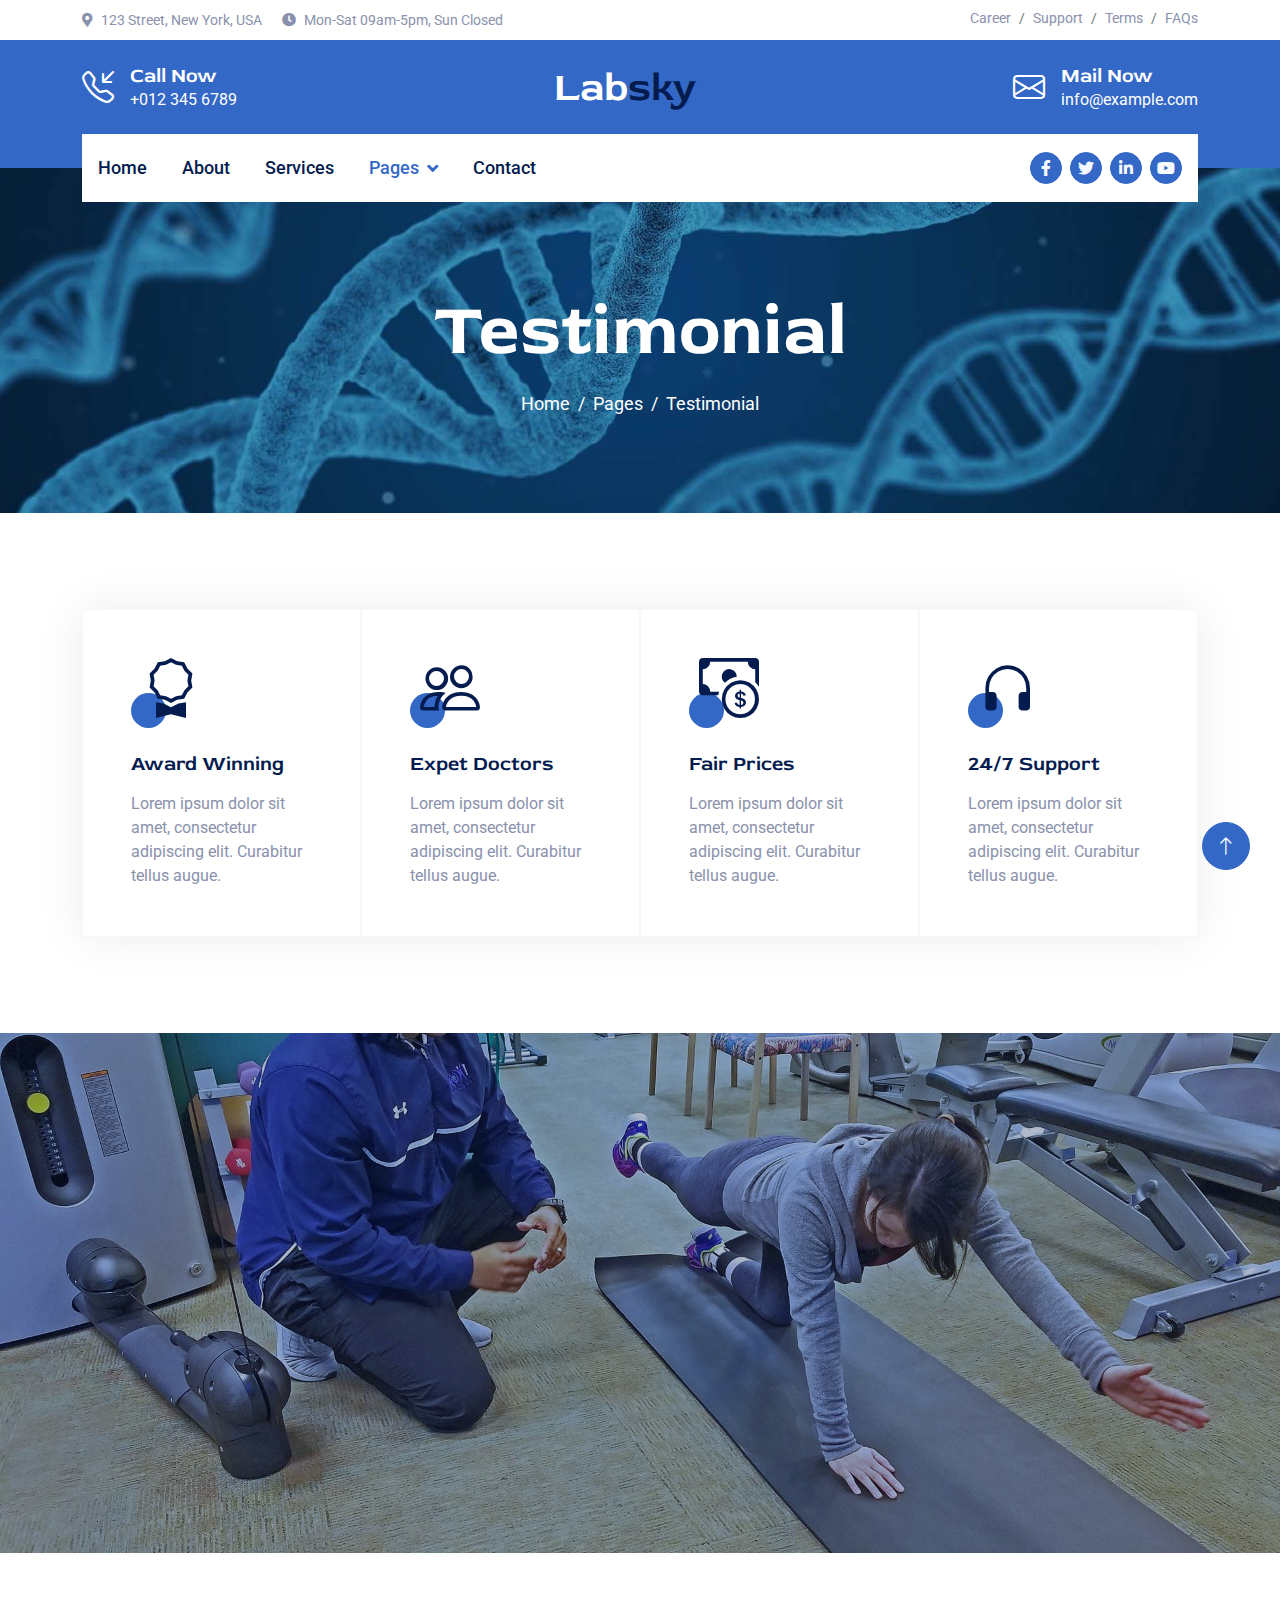
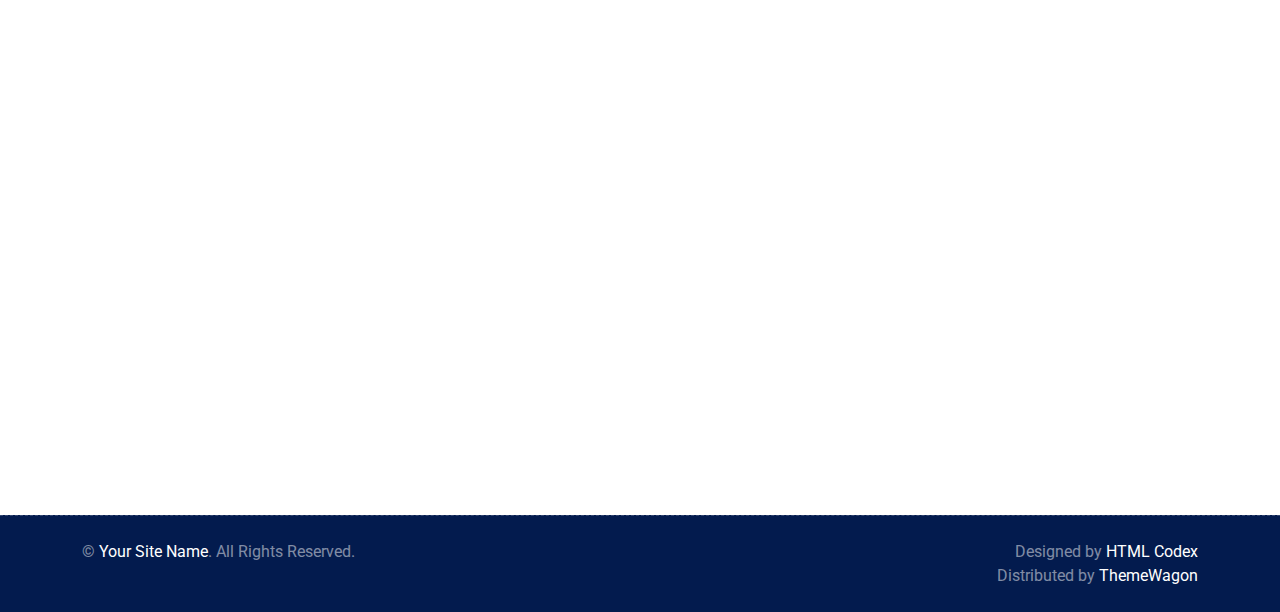
<file: testimonial.html>
<!DOCTYPE html>
<html lang="en">

<head>
    <meta charset="utf-8">
    <title>Fitness - Laboratory HTML Website Template</title>
    <meta content="width=device-width, initial-scale=1.0" name="viewport">
    <meta content="" name="keywords">
    <meta content="" name="description">

    <!-- Favicon -->
    <link href="img/favicon.ico" rel="icon">

    <!-- Google Web Fonts -->
    <link rel="preconnect" href="https://fonts.googleapis.com">
    <link rel="preconnect" href="https://fonts.gstatic.com" crossorigin>
    <link href="https://fonts.googleapis.com/css2?family=Roboto:wght@400;500&family=Red+Rose:wght@600;700&display=swap" rel="stylesheet">

    <!-- Icon Font Stylesheet -->
    <link href="https://cdnjs.cloudflare.com/ajax/libs/font-awesome/5.10.0/css/all.min.css" rel="stylesheet">
    <link rel="stylesheet" href="https://cdn.jsdelivr.net/npm/bootstrap-icons@1.10.4/font/bootstrap-icons.css">

    <!-- Libraries Stylesheet -->
    <link href="lib/animate/animate.min.css" rel="stylesheet">
    <link href="lib/owlcarousel/assets/owl.carousel.min.css" rel="stylesheet">

    <!-- Customized Bootstrap Stylesheet -->
    <link href="css/bootstrap.min.css" rel="stylesheet">

    <!-- Template Stylesheet -->
    <link href="css/style.css" rel="stylesheet">
</head>

<body>
    <!-- Spinner Start -->
    <div id="spinner" class="show bg-white position-fixed translate-middle w-100 vh-100 top-50 start-50 d-flex align-items-center justify-content-center">
        <div class="spinner-border text-primary" role="status" style="width: 3rem; height: 3rem;"></div>
    </div>
    <!-- Spinner End -->


    <!-- Topbar Start -->
    <div class="container-fluid py-2 d-none d-lg-flex">
        <div class="container">
            <div class="d-flex justify-content-between">
                <div>
                    <small class="me-3"><i class="fa fa-map-marker-alt me-2"></i>123 Street, New York, USA</small>
                    <small class="me-3"><i class="fa fa-clock me-2"></i>Mon-Sat 09am-5pm, Sun Closed</small>
                </div>
                <nav class="breadcrumb mb-0">
                    <a class="breadcrumb-item small text-body" href="#">Career</a>
                    <a class="breadcrumb-item small text-body" href="#">Support</a>
                    <a class="breadcrumb-item small text-body" href="#">Terms</a>
                    <a class="breadcrumb-item small text-body" href="#">FAQs</a>
                </nav>
            </div>
        </div>
    </div>
    <!-- Topbar End -->


    <!-- Brand Start -->
    <div class="container-fluid bg-primary text-white pt-4 pb-5 d-none d-lg-flex">
        <div class="container pb-2">
            <div class="d-flex align-items-center justify-content-between">
                <div class="d-flex">
                    <i class="bi bi-telephone-inbound fs-2"></i>
                    <div class="ms-3">
                        <h5 class="text-white mb-0">Call Now</h5>
                        <span>+012 345 6789</span>
                    </div>
                </div>
                <a href="index.html" class="h1 text-white mb-0">Lab<span class="text-dark">sky</span></a>
                <div class="d-flex">
                    <i class="bi bi-envelope fs-2"></i>
                    <div class="ms-3">
                        <h5 class="text-white mb-0">Mail Now</h5>
                        <span>info@example.com</span>
                    </div>
                </div>
            </div>
        </div>
    </div>
    <!-- Brand End -->


    <!-- Navbar Start -->
    <div class="container-fluid sticky-top">
        <div class="container">
            <nav class="navbar navbar-expand-lg navbar-light bg-white py-lg-0 px-lg-3">
                <a href="index.html" class="navbar-brand d-lg-none">
                    <h1 class="text-primary m-0">Lab<span class="text-dark">sky</span></h1>
                </a>
                <button type="button" class="navbar-toggler me-0" data-bs-toggle="collapse" data-bs-target="#navbarCollapse">
                    <span class="navbar-toggler-icon"></span>
                </button>
                <div class="collapse navbar-collapse" id="navbarCollapse">
                    <div class="navbar-nav">
                        <a href="index.html" class="nav-item nav-link">Home</a>
                        <a href="about.html" class="nav-item nav-link">About</a>
                        <a href="service.html" class="nav-item nav-link">Services</a>
                        <div class="nav-item dropdown">
                            <a href="#" class="nav-link dropdown-toggle active" data-bs-toggle="dropdown">Pages</a>
                            <div class="dropdown-menu bg-light m-0">
                                <a href="feature.html" class="dropdown-item">Features</a>
                                <a href="team.html" class="dropdown-item">Our Team</a>
                                <a href="testimonial.html" class="dropdown-item active">Testimonial</a>
                                <a href="appoinment.html" class="dropdown-item">Appoinment</a>
                                <a href="404.html" class="dropdown-item">404 Page</a>
                            </div>
                        </div>
                        <a href="contact.html" class="nav-item nav-link">Contact</a>
                    </div>
                    <div class="ms-auto d-none d-lg-flex">
                        <a class="btn btn-sm-square btn-primary ms-2" href=""><i class="fab fa-facebook-f"></i></a>
                        <a class="btn btn-sm-square btn-primary ms-2" href=""><i class="fab fa-twitter"></i></a>
                        <a class="btn btn-sm-square btn-primary ms-2" href=""><i class="fab fa-linkedin-in"></i></a>
                        <a class="btn btn-sm-square btn-primary ms-2" href=""><i class="fab fa-youtube"></i></a>
                    </div>
                </div>
            </nav>
        </div>
    </div>
    <!-- Navbar End -->


    <!-- Page Header Start -->
    <div class="container-fluid page-header py-5 mb-5 wow fadeIn" data-wow-delay="0.1s">
        <div class="container text-center py-5 mt-4">
            <h1 class="display-2 text-white mb-3 animated slideInDown">Testimonial</h1>
            <nav aria-label="breadcrumb animated slideInDown">
                <ol class="breadcrumb justify-content-center mb-0">
                    <li class="breadcrumb-item"><a href="#">Home</a></li>
                    <li class="breadcrumb-item"><a href="#">Pages</a></li>
                    <li class="breadcrumb-item" aria-current="page">Testimonial</li>
                </ol>
            </nav>
        </div>
    </div>
    <!-- Page Header End -->


    <!-- Features Start -->
    <div class="container-fluid py-5 mb-5">
        <div class="container">
            <div class="row g-0 feature-row">
                <div class="col-md-6 col-lg-3 wow fadeIn" data-wow-delay="0.1s">
                    <div class="feature-item border h-100 p-5">
                        <div class="icon-box-primary mb-4">
                            <i class="bi bi-award text-dark"></i>
                        </div>
                        <h5 class="mb-3">Award Winning</h5>
                        <p class="mb-0">Lorem ipsum dolor sit amet, consectetur adipiscing elit. Curabitur tellus augue.</p>
                    </div>
                </div>
                <div class="col-md-6 col-lg-3 wow fadeIn" data-wow-delay="0.3s">
                    <div class="feature-item border h-100 p-5">
                        <div class="icon-box-primary mb-4">
                            <i class="bi bi-people text-dark"></i>
                        </div>
                        <h5 class="mb-3">Expet Doctors</h5>
                        <p class="mb-0">Lorem ipsum dolor sit amet, consectetur adipiscing elit. Curabitur tellus augue.</p>
                    </div>
                </div>
                <div class="col-md-6 col-lg-3 wow fadeIn" data-wow-delay="0.5s">
                    <div class="feature-item border h-100 p-5">
                        <div class="icon-box-primary mb-4">
                            <i class="bi bi-cash-coin text-dark"></i>
                        </div>
                        <h5 class="mb-3">Fair Prices</h5>
                        <p class="mb-0">Lorem ipsum dolor sit amet, consectetur adipiscing elit. Curabitur tellus augue.</p>
                    </div>
                </div>
                <div class="col-md-6 col-lg-3 wow fadeIn" data-wow-delay="0.7s">
                    <div class="feature-item border h-100 p-5">
                        <div class="icon-box-primary mb-4">
                            <i class="bi bi-headphones text-dark"></i>
                        </div>
                        <h5 class="mb-3">24/7 Support</h5>
                        <p class="mb-0">Lorem ipsum dolor sit amet, consectetur adipiscing elit. Curabitur tellus augue.</p>
                    </div>
                </div>
            </div>
        </div>
    </div>
    <!-- Features End -->


    <!-- Testimonial Start -->
    <div class="container-fluid testimonial py-5">
        <div class="container pt-5">
            <div class="row gy-5 gx-0">
                <div class="col-lg-6 pe-lg-5 wow fadeIn" data-wow-delay="0.3s">
                    <h1 class="display-6 text-white mb-4">What Clients Say About Our Lab Services!</h1>
                    <p class="text-white mb-5">Lorem ipsum dolor sit amet, consectetur adipiscing elit. Curabitur tellus augue, iaculis id elit eget, ultrices pulvinar tortor.</p>
                    <a href="" class="btn btn-primary py-3 px-5">More Testimonials</a>
                </div>
                <div class="col-lg-6 mb-n5 wow fadeIn" data-wow-delay="0.5s">
                    <div class="bg-white p-5">
                        <div class="owl-carousel testimonial-carousel wow fadeIn" data-wow-delay="0.1s">
                            <div class="testimonial-item">
                                <div class="icon-box-primary mb-4">
                                    <i class="bi bi-chat-left-quote text-dark"></i>
                                </div>
                                <p class="fs-5 mb-4">Lorem ipsum dolor sit amet, consectetur adipiscing elit. Curabitur tellus augue, iaculis id elit eget, ultrices pulvinar tortor. Quisque vel lorem porttitor, malesuada arcu quis, fringilla risus. Pellentesque eu consequat
                                    augue.</p>
                                <div class="d-flex align-items-center">
                                    <img class="flex-shrink-0" src="img/testimonial-1.jpg" alt="">
                                    <div class="ps-3">
                                        <h5 class="mb-1">Client Name</h5>
                                        <span class="text-primary">Profession</span>
                                    </div>
                                </div>
                            </div>
                            <div class="testimonial-item">
                                <div class="icon-box-primary mb-4">
                                    <i class="bi bi-chat-left-quote text-dark"></i>
                                </div>
                                <p class="fs-5 mb-4">Lorem ipsum dolor sit amet, consectetur adipiscing elit. Curabitur tellus augue, iaculis id elit eget, ultrices pulvinar tortor. Quisque vel lorem porttitor, malesuada arcu quis, fringilla risus. Pellentesque eu consequat
                                    augue.</p>
                                <div class="d-flex align-items-center">
                                    <img class="flex-shrink-0" src="img/testimonial-2.jpg" alt="">
                                    <div class="ps-3">
                                        <h5 class="mb-1">Client Name</h5>
                                        <span class="text-primary">Profession</span>
                                    </div>
                                </div>
                            </div>
                        </div>
                    </div>
                </div>
            </div>
        </div>
    </div>
    <!-- Testimonial End -->


    <!-- Footer Start -->
    <div class="container-fluid footer position-relative bg-dark text-white-50 py-5 wow fadeIn" data-wow-delay="0.1s">
        <div class="container">
            <div class="row g-5 py-5">
                <div class="col-lg-6 pe-lg-5">
                    <a href="index.html" class="navbar-brand">
                        <h1 class="h1 text-primary mb-0">Lab<span class="text-white">sky</span></h1>
                    </a>
                    <p class="fs-5 mb-4">Lorem ipsum dolor sit amet, consectetur adipiscing elit. Curabitur tellus augue, iaculis id elit eget, ultrices pulvinar tortor.</p>
                    <p><i class="fa fa-map-marker-alt me-2"></i>123 Street, New York, USA</p>
                    <p><i class="fa fa-phone-alt me-2"></i>+012 345 67890</p>
                    <p><i class="fa fa-envelope me-2"></i>info@example.com</p>
                    <div class="d-flex mt-4">
                        <a class="btn btn-lg-square btn-primary me-2" href="#"><i class="fab fa-twitter"></i></a>
                        <a class="btn btn-lg-square btn-primary me-2" href="#"><i class="fab fa-facebook-f"></i></a>
                        <a class="btn btn-lg-square btn-primary me-2" href="#"><i class="fab fa-linkedin-in"></i></a>
                        <a class="btn btn-lg-square btn-primary me-2" href="#"><i class="fab fa-instagram"></i></a>
                    </div>
                </div>
                <div class="col-lg-6 ps-lg-5">
                    <div class="row g-5">
                        <div class="col-sm-6">
                            <h4 class="text-light mb-4">Quick Links</h4>
                            <a class="btn btn-link" href="">About Us</a>
                            <a class="btn btn-link" href="">Contact Us</a>
                            <a class="btn btn-link" href="">Our Services</a>
                            <a class="btn btn-link" href="">Terms & Condition</a>
                            <a class="btn btn-link" href="">Support</a>
                        </div>
                        <div class="col-sm-6">
                            <h4 class="text-light mb-4">Popular Links</h4>
                            <a class="btn btn-link" href="">About Us</a>
                            <a class="btn btn-link" href="">Contact Us</a>
                            <a class="btn btn-link" href="">Our Services</a>
                            <a class="btn btn-link" href="">Terms & Condition</a>
                            <a class="btn btn-link" href="">Support</a>
                        </div>
                        <div class="col-sm-12">
                            <h4 class="text-light mb-4">Newsletter</h4>
                            <div class="w-100">
                                <div class="input-group">
                                    <input type="text" class="form-control border-0 py-3 px-4" style="background: rgba(255, 255, 255, .1);" placeholder="Your Email Address"><button class="btn btn-primary px-4">Sign Up</button>
                                </div>
                            </div>
                        </div>
                    </div>
                </div>
            </div>
        </div>
    </div>
    <!-- Footer End -->


    <!-- Copyright Start -->
    <div class="container-fluid copyright bg-dark text-white-50 py-4">
        <div class="container">
            <div class="row">
                <div class="col-md-6 text-center text-md-start">
                    <p class="mb-0">&copy; <a href="#">Your Site Name</a>. All Rights Reserved.</p>
                </div>
                <div class="col-md-6 text-center text-md-end">
                    <!--/*** This template is free as long as you keep the footer author’s credit link/attribution link/backlink. If you'd like to use the template without the footer author’s credit link/attribution link/backlink, you can purchase the Credit Removal License from "https://htmlcodex.com/credit-removal". Thank you for your support. ***/-->
                    <p class="mb-0">Designed by <a href="https://htmlcodex.com">HTML Codex</a><br>Distributed by <a href="https://themewagon.com">ThemeWagon</a></p>
                </div>
            </div>
        </div>
    </div>
    <!-- Copyright End -->


    <!-- Back to Top -->
    <a href="#" class="btn btn-lg btn-primary btn-lg-square rounded-circle back-to-top"><i class="bi bi-arrow-up"></i></a>


    <!-- JavaScript Libraries -->
    <script src="https://ajax.googleapis.com/ajax/libs/jquery/3.6.1/jquery.min.js"></script>
    <script src="https://cdn.jsdelivr.net/npm/bootstrap@5.0.0/dist/js/bootstrap.bundle.min.js"></script>
    <script src="lib/wow/wow.min.js"></script>
    <script src="lib/easing/easing.min.js"></script>
    <script src="lib/waypoints/waypoints.min.js"></script>
    <script src="lib/counterup/counterup.min.js"></script>
    <script src="lib/owlcarousel/owl.carousel.min.js"></script>

    <!-- Template Javascript -->
    <script src="js/main.js"></script>
</body>

</html>
</file>
<file: css/style.css>
/********** Template CSS **********/

.back-to-top {
    position: fixed;
    display: none;
    right: 30px;
    bottom: 30px;
    z-index: 99;
}

.fw-medium {
    font-weight: 500;
}


/*** Spinner ***/

#spinner {
    opacity: 0;
    visibility: hidden;
    transition: opacity .5s ease-out, visibility 0s linear .5s;
    z-index: 99999;
}

#spinner.show {
    transition: opacity .5s ease-out, visibility 0s linear 0s;
    visibility: visible;
    opacity: 1;
}


/*** Button ***/

.btn {
    transition: .5s;
    font-weight: 500;
}

.btn-primary,
.btn-outline-primary:hover {
    color: var(--bs-light);
}

.btn-secondary,
.btn-outline-secondary:hover {
    color: var(--bs-dark);
}

.btn-square {
    width: 38px;
    height: 38px;
}

.btn-sm-square {
    width: 32px;
    height: 32px;
}

.btn-lg-square {
    width: 48px;
    height: 48px;
}

.btn-square,
.btn-sm-square,
.btn-lg-square {
    padding: 0;
    display: flex;
    align-items: center;
    justify-content: center;
    border-radius: 50px;
    font-weight: normal;
}

.icon-box-primary,
.icon-box-light {
    position: relative;
    padding: 0 0 10px 10px;
    z-index: 1;
}

.icon-box-primary i,
.icon-box-light i {
    font-size: 60px;
    line-height: 0;
}

.icon-box-primary::before,
.icon-box-light::before {
    position: absolute;
    content: "";
    width: 35px;
    height: 35px;
    left: 0;
    bottom: 0;
    border-radius: 35px;
    transition: .5s;
    z-index: -1;
}

.icon-box-primary::before {
    background: var(--bs-primary);
}

.icon-box-light::before {
    background: var(--bs-light);
}


/*** Navbar ***/

.sticky-top {
    top: -100px;
    transition: .5s;
}

.navbar .navbar-nav .nav-link {
    margin-right: 35px;
    padding: 20px 0;
    color: var(--bs-dark);
    font-size: 18px;
    font-weight: 500;
    outline: none;
}

.navbar .navbar-nav .nav-link:hover,
.navbar .navbar-nav .nav-link.active {
    color: var(--bs-primary);
}

.navbar .dropdown-toggle::after {
    border: none;
    content: "\f107";
    font-family: "Font Awesome 5 Free";
    font-weight: 900;
    vertical-align: middle;
    margin-left: 8px;
}

@media (max-width: 991.98px) {
    .navbar .navbar-nav .nav-link {
        margin-right: 0;
        padding: 10px 0;
    }
    .navbar .navbar-nav {
        margin-top: 15px;
        border-top: 1px solid #EEEEEE;
    }
}

@media (min-width: 992px) {
    .sticky-top {
        margin-top: -34px;
    }
    .navbar {
        height: 68px;
    }
    .navbar .nav-item .dropdown-menu {
        display: block;
        border: none;
        margin-top: 0;
        top: 150%;
        opacity: 0;
        visibility: hidden;
        transition: .5s;
    }
    .navbar .nav-item:hover .dropdown-menu {
        top: 100%;
        visibility: visible;
        transition: .5s;
        opacity: 1;
    }
}


/*** Header ***/

@media (min-width: 992px) {
    .header-carousel,
    .page-header {
        margin-top: -34px;
    }
}

.carousel-caption {
    top: 0;
    left: 0;
    right: 0;
    bottom: 0;
    display: flex;
    align-items: center;
    background: rgba(3, 27, 78, .3);
    z-index: 1;
}

.carousel-control-prev,
.carousel-control-next {
    width: 15%;
}

.carousel-control-prev-icon,
.carousel-control-next-icon {
    width: 3.5rem;
    height: 3.5rem;
    border-radius: 3.5rem;
    background-color: var(--bs-primary);
    border: 15px solid var(--bs-primary);
}

@media (max-width: 767.98px) {
    #header-carousel .carousel-item {
        position: relative;
        min-height: 450px;
    }
    #header-carousel .carousel-item img {
        position: absolute;
        width: 100%;
        height: 100%;
        object-fit: cover;
    }
}

.page-header {
    background: linear-gradient(rgba(3, 27, 78, .3), rgba(3, 27, 78, .3)), url(../img/testimonial.jpg) center center no-repeat;
    background-size: cover;
}

.page-header .breadcrumb-item+.breadcrumb-item::before {
    color: var(--bs-white);
}

.page-header .breadcrumb-item,
.page-header .breadcrumb-item a {
    font-size: 18px;
    color: var(--bs-white);
}


/*** Features ***/

.feature {
    background: linear-gradient(rgba(3, 27, 78, .3), rgba(3, 27, 78, .3)), url(../img/Marcus\ 1.jpg) left center no-repeat;
    background-size: cover;
}

.feature-row {
    box-shadow: 0 0 45px rgba(0, 0, 0, .08);
}

.feature-item {
    border-color: rgba(0, 0, 0, .03) !important;
}

.experience .progress {
    height: 5px;
}

.experience .progress .progress-bar {
    width: 0px;
    transition: 3s;
}

.experience .nav-pills .nav-link {
    color: var(--dark);
}

.experience .nav-pills .nav-link.active {
    color: #FFFFFF;
}

.experience .tab-content hr {
    width: 30px;
}


/*** About ***/

.about-fact {
    width: 220px;
    height: 220px;
    box-shadow: 0 0 30px rgba(0, 0, 0, .1);
}

@media (min-width: 576px) {
    .about-fact.mt-n130 {
        margin-top: -130px;
    }
}

.btn-play {
    position: relative;
    display: block;
    box-sizing: content-box;
    width: 36px;
    height: 46px;
    border-radius: 100%;
    border: none;
    outline: none !important;
    padding: 18px 20px 20px 28px;
    background: var(--bs-primary);
}

.btn-play:before {
    content: "";
    position: absolute;
    z-index: 0;
    left: 50%;
    top: 50%;
    transform: translateX(-50%) translateY(-50%);
    display: block;
    width: 90px;
    height: 90px;
    background: var(--bs-primary);
    border-radius: 100%;
    animation: pulse-border 1500ms ease-out infinite;
}

.btn-play:after {
    content: "";
    position: absolute;
    z-index: 1;
    left: 50%;
    top: 50%;
    transform: translateX(-50%) translateY(-50%);
    display: block;
    width: 90px;
    height: 90px;
    background: var(--bs-primary);
    border-radius: 100%;
    transition: all 200ms;
}

.btn-play span {
    display: block;
    position: relative;
    z-index: 3;
    width: 0;
    height: 0;
    left: 3px;
    border-left: 30px solid #FFFFFF;
    border-top: 18px solid transparent;
    border-bottom: 18px solid transparent;
}

@keyframes pulse-border {
    0% {
        transform: translateX(-50%) translateY(-50%) translateZ(0) scale(1);
        opacity: 1;
    }
    100% {
        transform: translateX(-50%) translateY(-50%) translateZ(0) scale(2);
        opacity: 0;
    }
}

.modal-video .modal-dialog {
    position: relative;
    max-width: 800px;
    margin: 60px auto 0 auto;
}

.modal-video .modal-body {
    position: relative;
    padding: 0px;
}

.modal-video .close {
    position: absolute;
    width: 30px;
    height: 30px;
    right: 0px;
    top: -30px;
    z-index: 999;
    font-size: 30px;
    font-weight: normal;
    color: #FFFFFF;
    background: #000000;
    opacity: 1;
}


/*** Service ***/

.container-service {
    position: relative;
}

.container-service::before {
    position: absolute;
    content: '';
    background: var(--bs-light);
    width: 100%;
    height: 100%;
    left: 0px;
    top: 0px;
    clip-path: polygon(0 0, 100% 0, 100% 30%, 0 70%);
    z-index: -1;
}

.service-item {
    position: relative;
    height: 100%;
    padding: 45px 30px;
    background: var(--bs-white);
    box-shadow: 0 0 45px rgba(0, 0, 0, .05);
}

.service-item::before {
    position: absolute;
    content: "";
    width: 100%;
    height: 0;
    left: 0;
    bottom: 0;
    transition: .5s;
    background: var(--bs-primary);
}

.service-item:hover::before {
    height: 100%;
    top: 0;
}

.service-item * {
    position: relative;
    transition: .5s;
    z-index: 1;
}

.service-item:hover h5,
.service-item:hover p {
    color: var(--bs-white);
}

.service-item:hover .icon-box-primary::before {
    background: var(--bs-dark);
}

.service-item:hover .icon-box-primary i {
    color: var(--bs-white) !important;
}


/*** Team ***/

.container-team {
    position: relative;
}

.container-team::before {
    position: absolute;
    content: '';
    background: var(--bs-light);
    width: 100%;
    height: 100%;
    left: 0px;
    top: 0px;
    clip-path: polygon(0 70%, 100% 30%, 100% 100%, 0% 100%);
    z-index: -1;
}

.team-item {
    background: var(--bs-white);
    box-shadow: 0 0 45px rgba(0, 0, 0, .05);
}

.team-item .team-social {
    position: absolute;
    width: 0;
    height: 100%;
    top: 0;
    right: 0;
    transition: .5s;
    background: var(--bs-primary);
    display: flex;
    align-items: center;
    justify-content: center;
}

.team-item:hover .team-social {
    width: 100%;
    left: 0;
}

.team-item .team-social .btn {
    opacity: 0;
    transition: .5s;
}

.team-item:hover .team-social .btn {
    opacity: 1;
}


/*** Testimonial ***/

.testimonial {
    background: linear-gradient(rgba(3, 27, 78, .3), rgba(3, 27, 78, .3)), url(../img/Marcus\ 4.jpg) left center no-repeat;
    background-size: cover;
}

.testimonial-item img {
    width: 60px !important;
    height: 60px !important;
    border-radius: 60px;
}

.testimonial-carousel .owl-nav {
    position: absolute;
    top: 0;
    right: 0;
    display: flex;
}

.testimonial-carousel .owl-nav .owl-prev,
.testimonial-carousel .owl-nav .owl-next {
    margin-left: 15px;
    color: var(--bs-primary);
    font-size: 30px;
    line-height: 0;
    transition: .5s;
}

.testimonial-carousel .owl-nav .owl-prev:hover,
.testimonial-carousel .owl-nav .owl-next:hover {
    color: var(--bs-dark);
}


/*** Contact ***/

@media (min-width: 992px) {
    .contact-info::after {
        position: absolute;
        content: "";
        width: 0px;
        height: 100%;
        top: 0;
        left: 50%;
        border-left: 1px dashed rgba(255, 255, 255, .2);
    }
}

@media (max-width: 991.98px) {
    .contact-info::after {
        position: absolute;
        content: "";
        width: 100%;
        height: 0px;
        top: 50%;
        left: 0;
        border-top: 1px dashed rgba(255, 255, 255, .2);
    }
}


/*** Footer ***/

.footer {
    background: linear-gradient(rgba(3, 27, 78, .3), rgba(3, 27, 78, .3)), url(../img/footer.png) center center no-repeat;
    background-size: contain;
}

@media (min-width: 992px) {
    .footer::after {
        position: absolute;
        content: "";
        width: 0px;
        height: 100%;
        top: 0;
        left: 50%;
        border-left: 1px dashed rgba(255, 255, 255, .2);
    }
}

.footer .btn.btn-link {
    display: block;
    margin-bottom: 5px;
    padding: 0;
    text-align: left;
    color: rgba(255, 255, 255, .5);
    font-weight: normal;
    text-transform: capitalize;
    transition: .3s;
}

.footer .btn.btn-link::before {
    position: relative;
    content: "\f105";
    font-family: "Font Awesome 5 Free";
    font-weight: 900;
    color: rgba(255, 255, 255, .5);
    margin-right: 10px;
}

.footer .btn.btn-link:hover {
    color: var(--bs-primary);
    letter-spacing: 1px;
    box-shadow: none;
}

.copyright {
    border-top: 1px dashed rgba(255, 255, 255, .2);
}

.copyright a {
    color: var(--bs-white);
}

.copyright a:hover {
    color: var(--bs-primary);
}
</file>
